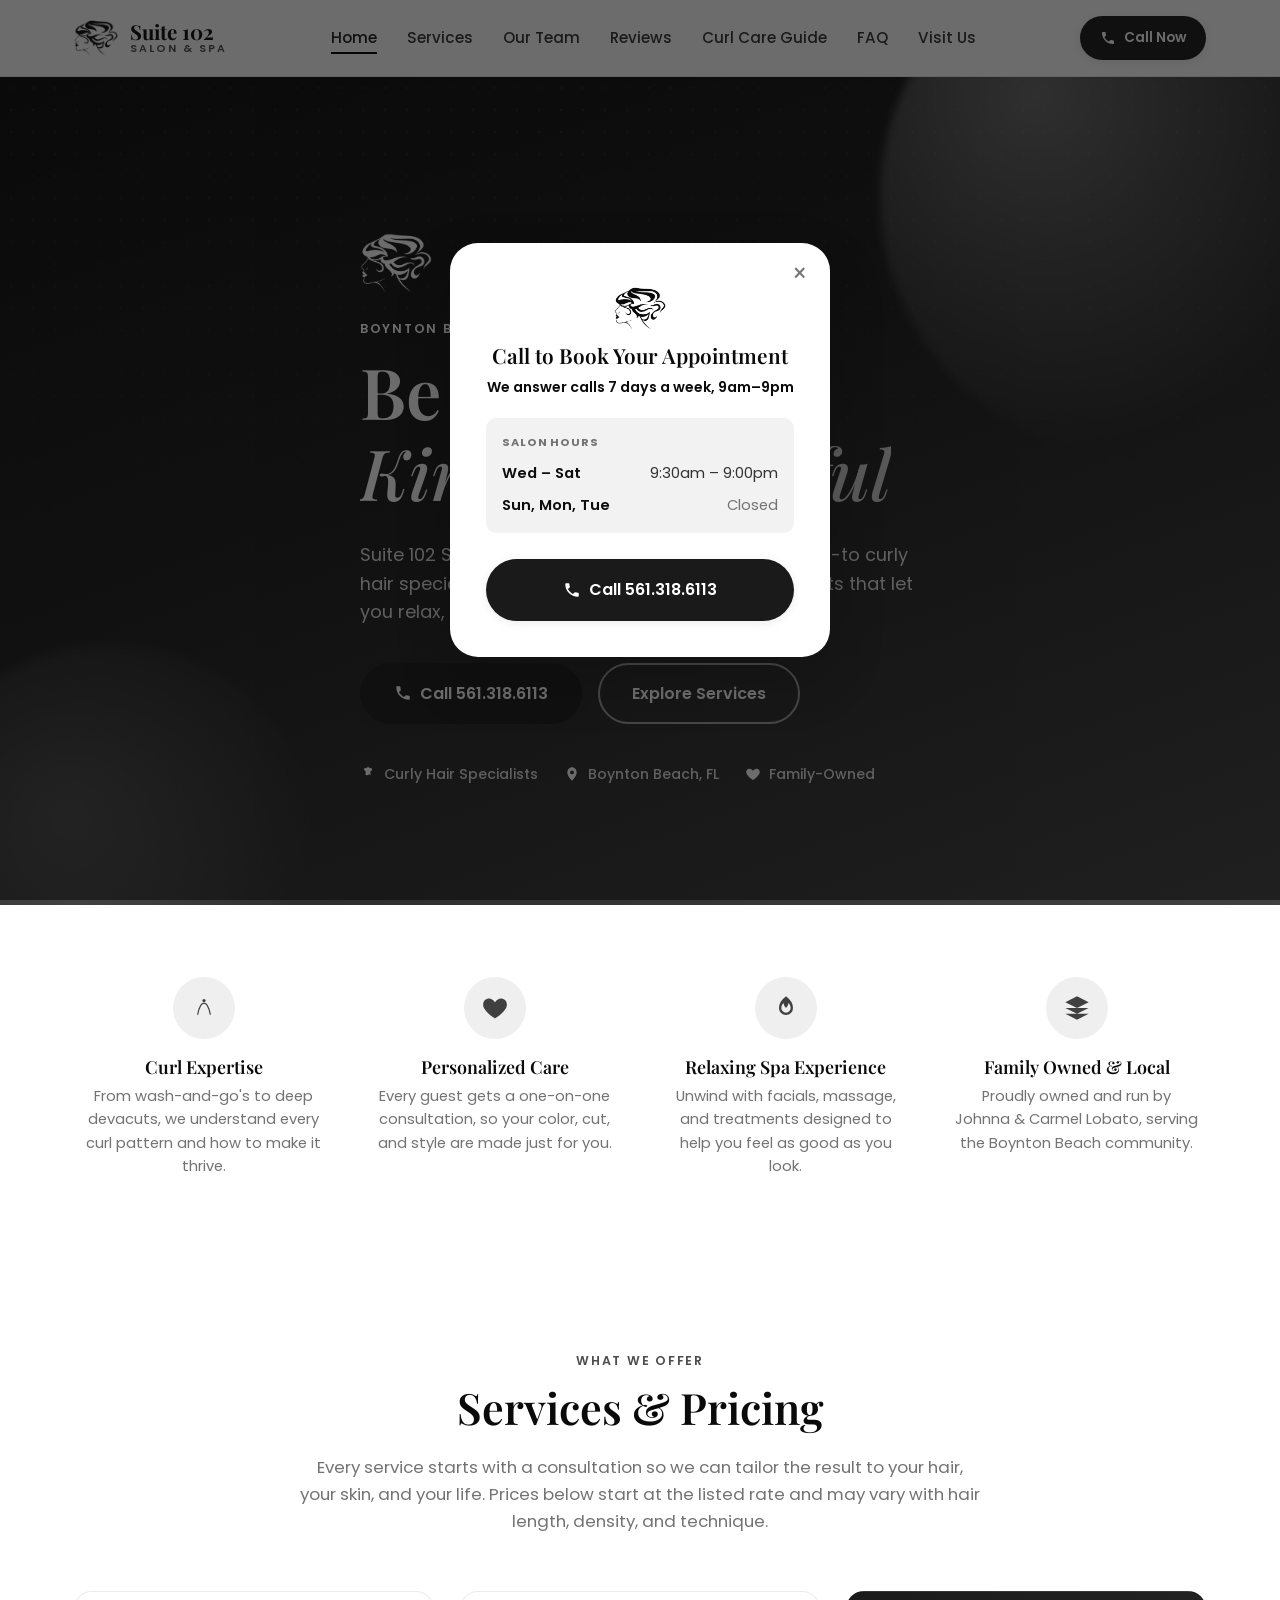
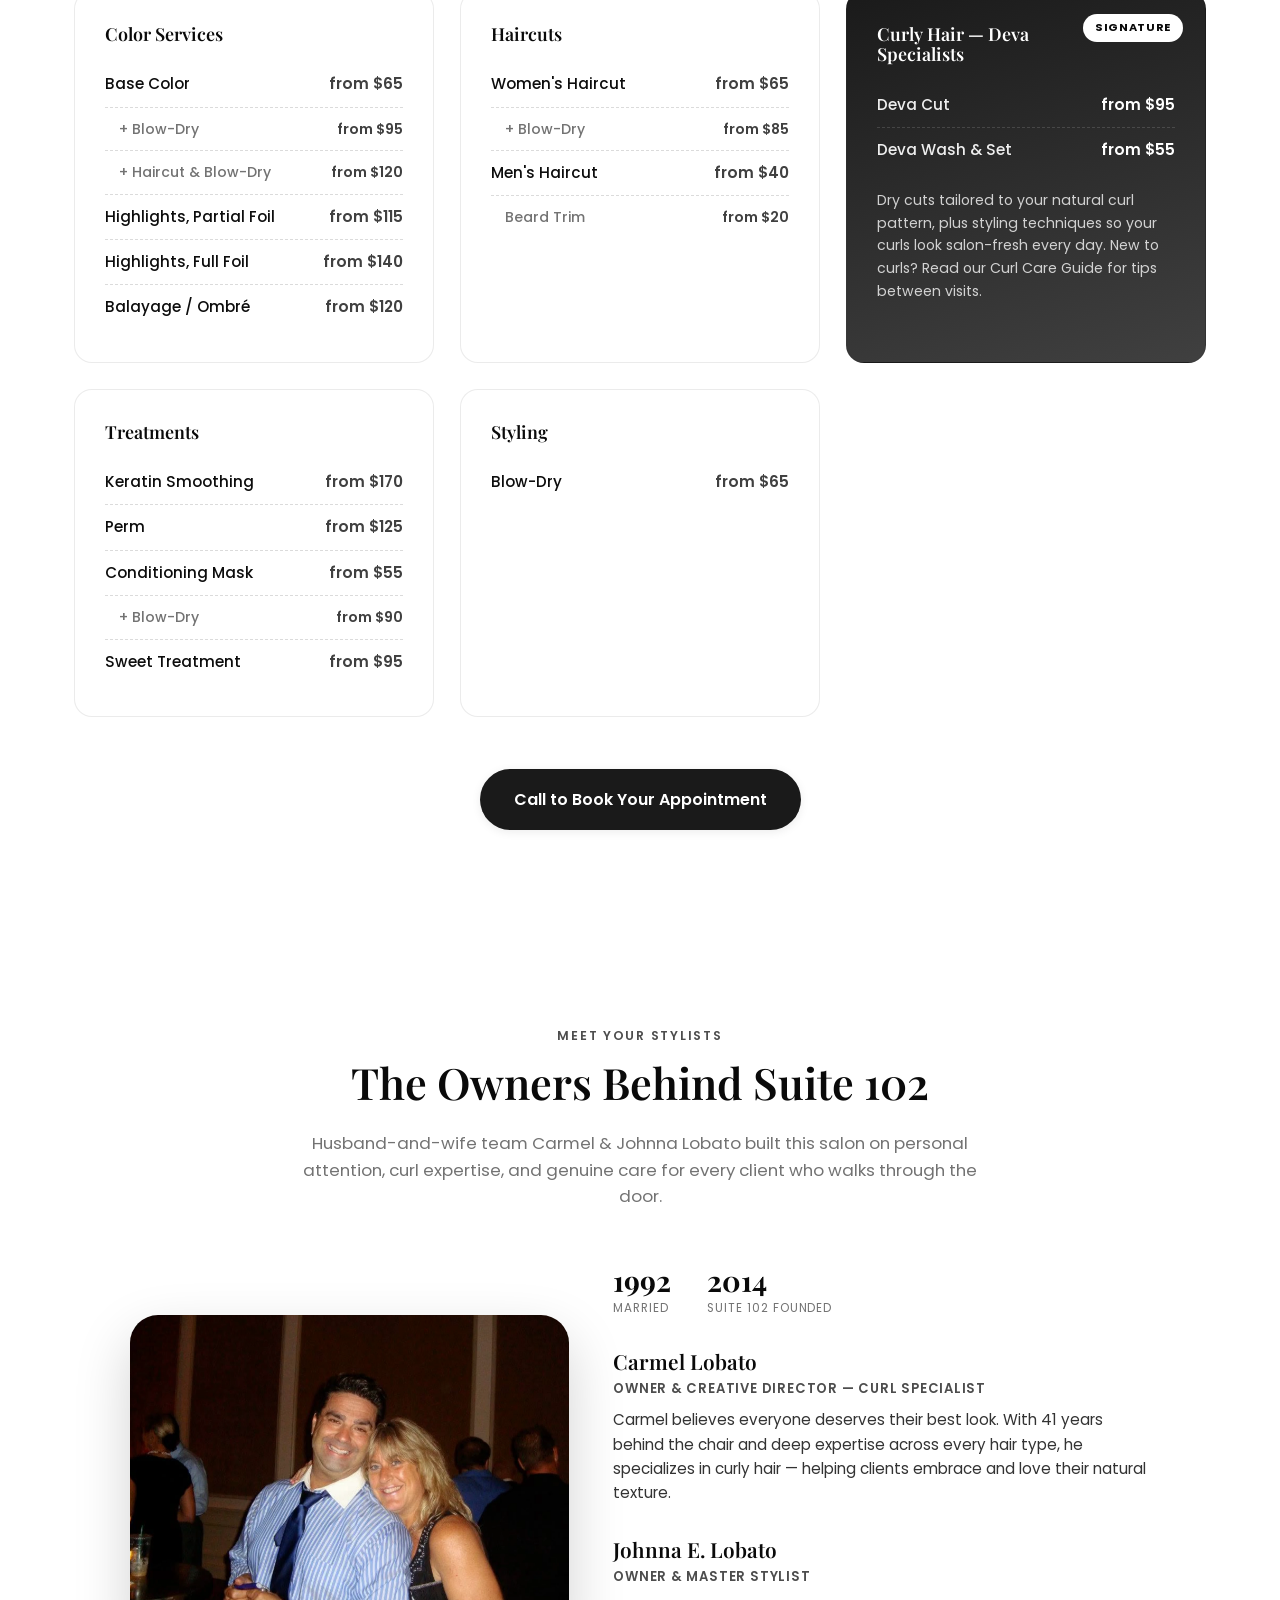
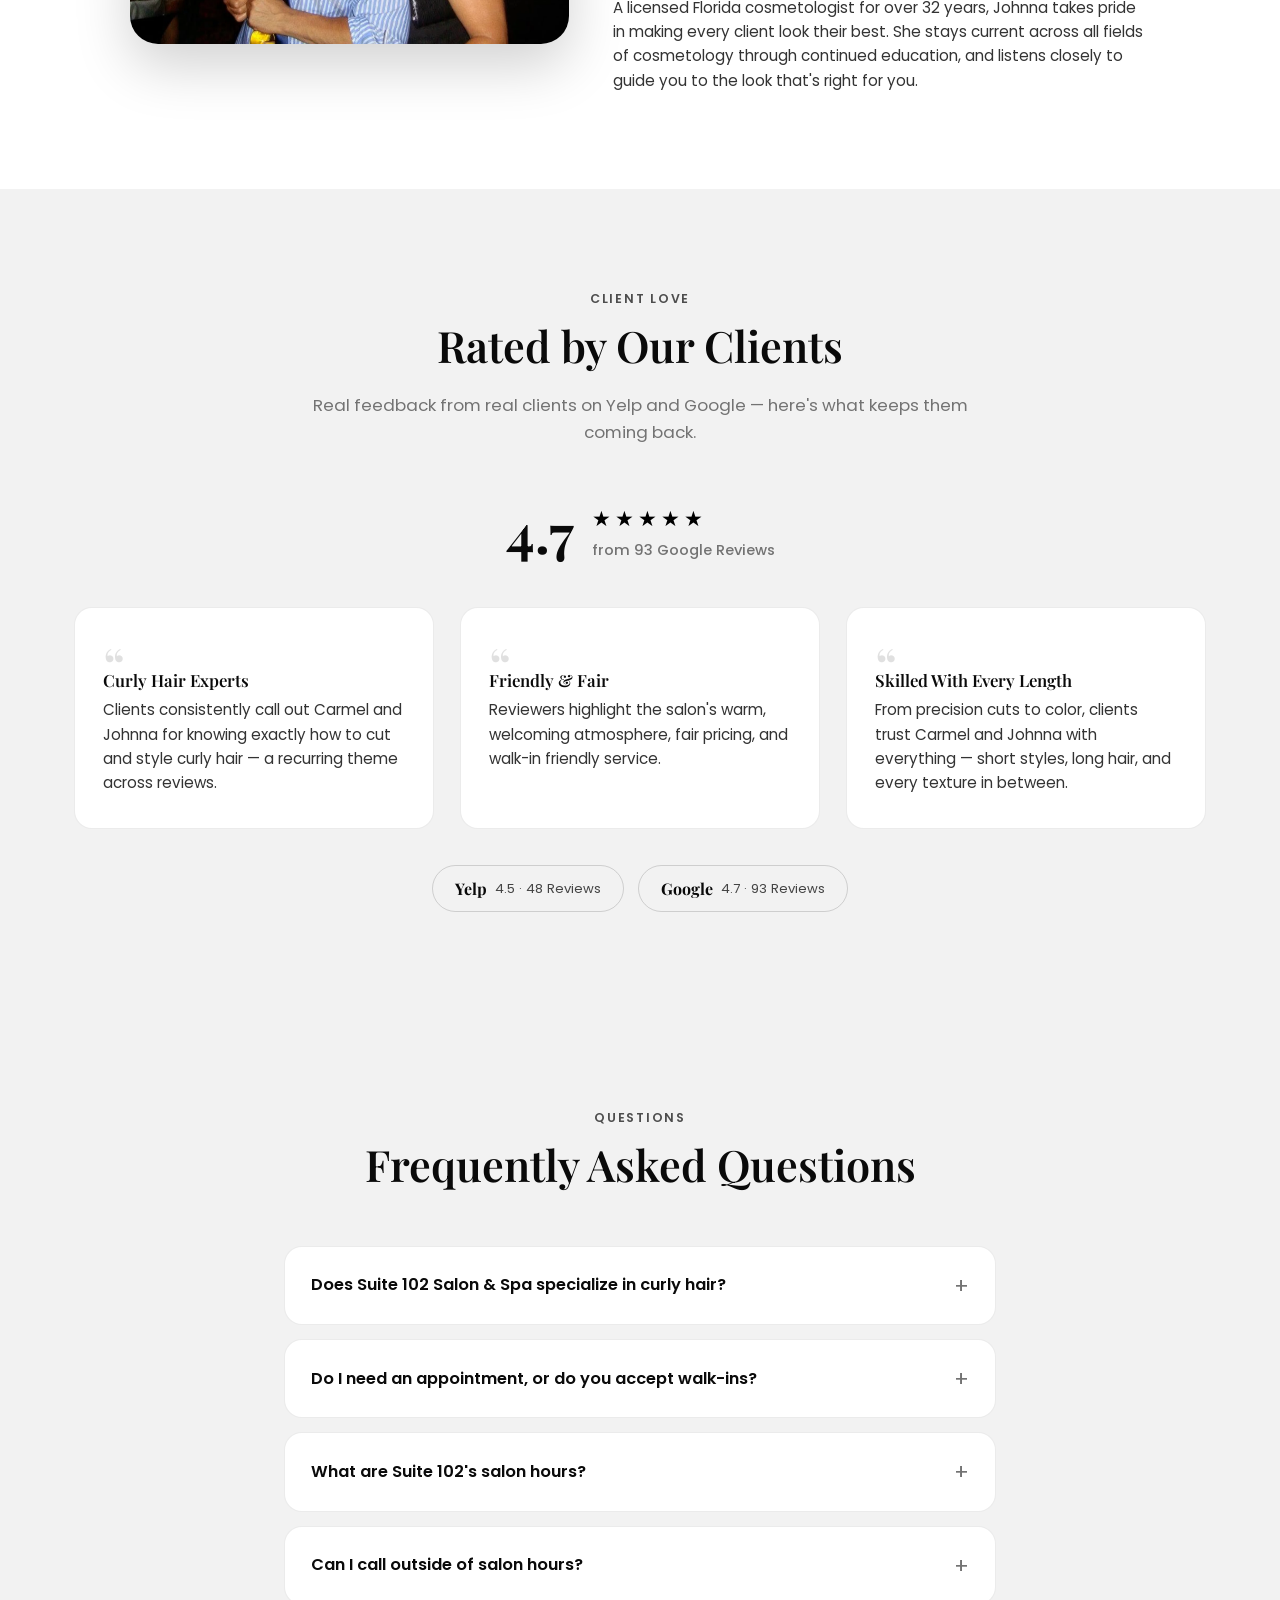
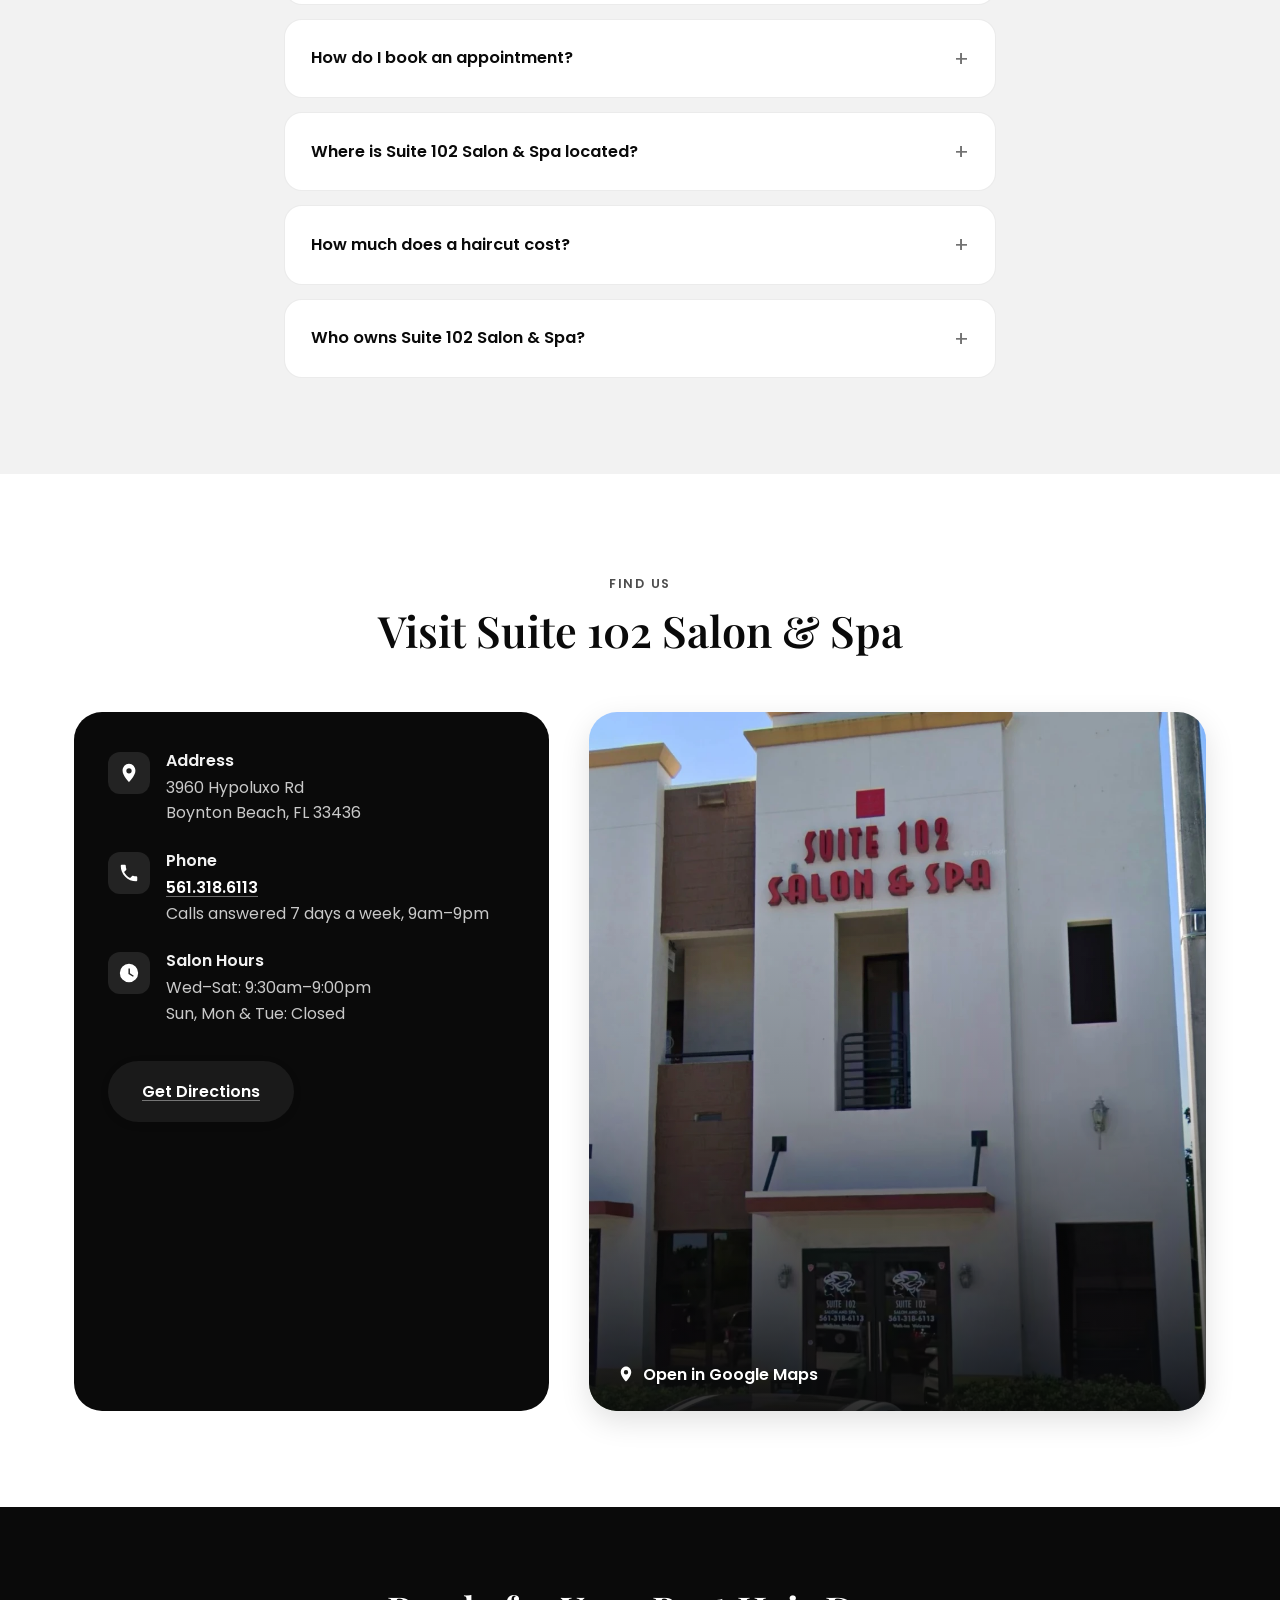
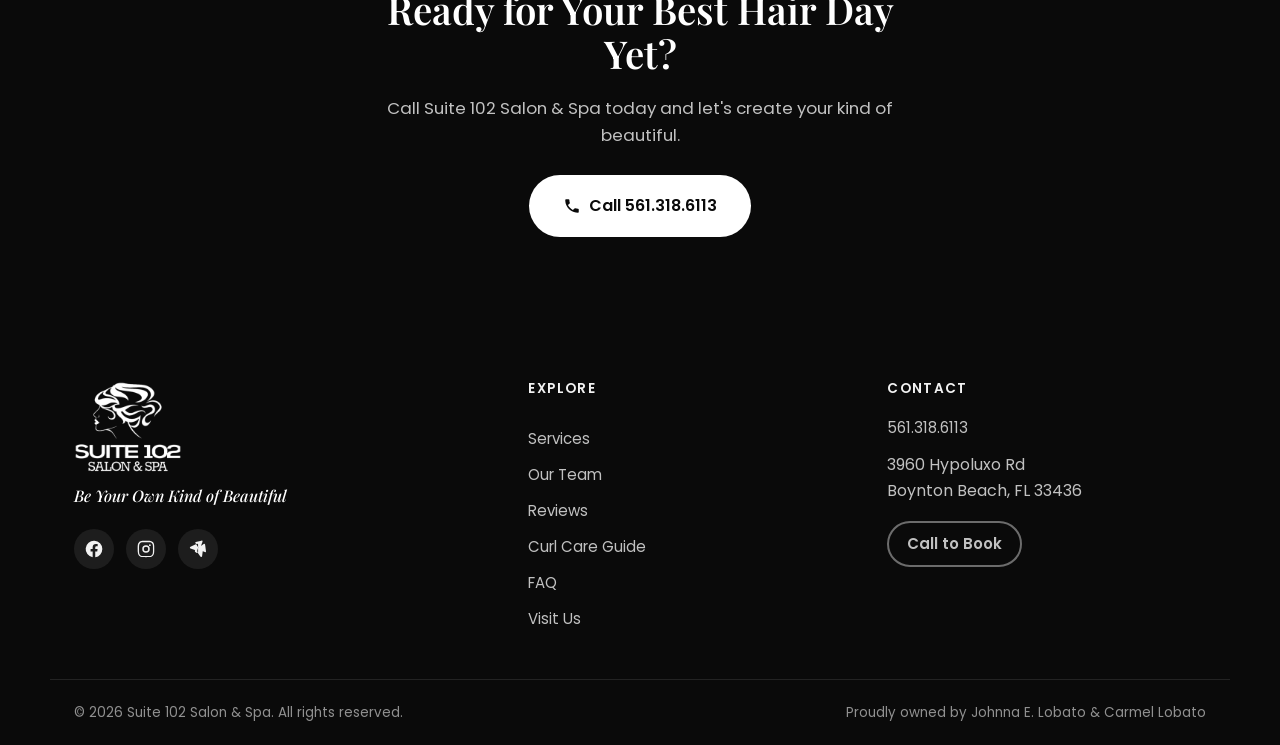
<file: index.html>
<!DOCTYPE html>
<html lang="en">
<head>
<!-- Google tag (gtag.js) -->
<script async src="https://www.googletagmanager.com/gtag/js?id=G-3QZTPSNT6E"></script>
<script>
  window.dataLayer = window.dataLayer || [];
  function gtag(){dataLayer.push(arguments);}
  gtag('js', new Date());
  gtag('config', 'G-3QZTPSNT6E');
</script>
<meta charset="UTF-8">
<meta name="viewport" content="width=device-width, initial-scale=1.0">
<title>Suite 102 Salon &amp; Spa | Curly Hair Specialists in Boynton Beach, FL</title>
<meta name="description" content="Suite 102 Salon &amp; Spa in Boynton Beach, FL — curly hair specialists, precision cuts, color, and relaxing spa services with owners Johnna E. Lobato &amp; Carmel Lobato. Be Your Own Kind of Beautiful.">
<meta name="keywords" content="curly hair salon Boynton Beach, curly cut specialist, salon and spa Boynton Beach FL, hair salon 33436, Suite 102 Salon">
<meta name="author" content="Suite 102 Salon & Spa">
<link rel="canonical" href="https://suite102salonspa.com/">

<!-- Open Graph -->
<meta property="og:type" content="business.business">
<meta property="og:title" content="Suite 102 Salon & Spa | Be Your Own Kind of Beautiful">
<meta property="og:description" content="Curly hair specialists and full-service spa in Boynton Beach, FL. Call 561.318.6113 to book.">
<meta property="og:locale" content="en_US">
<meta property="og:url" content="https://suite102salonspa.com/">
<meta property="og:site_name" content="Suite 102 Salon & Spa">
<meta property="og:image" content="https://suite102salonspa.com/images/og-image.jpg">
<meta property="og:image:width" content="1200">
<meta property="og:image:height" content="630">
<meta property="og:image:alt" content="Suite 102 Salon & Spa — Be Your Own Kind of Beautiful">

<!-- Twitter Card -->
<meta name="twitter:card" content="summary_large_image">
<meta name="twitter:title" content="Suite 102 Salon & Spa | Be Your Own Kind of Beautiful">
<meta name="twitter:description" content="Curly hair specialists and full-service spa in Boynton Beach, FL. Call 561.318.6113 to book.">
<meta name="twitter:image" content="https://suite102salonspa.com/images/og-image.jpg">

<link rel="icon" type="image/png" href="images/favicon.png">

<link rel="stylesheet" href="css/fonts.css">

<link rel="stylesheet" href="css/styles.css">
<script>document.documentElement.classList.add('js');</script>

<!-- Local Business structured data for SEO -->
<script type="application/ld+json">
{
  "@context": "https://schema.org",
  "@type": "HairSalon",
  "name": "Suite 102 Salon & Spa",
  "image": "https://suite102salonspa.com/images/og-image.jpg",
  "telephone": "+1-561-318-6113",
  "priceRange": "$$",
  "address": {
    "@type": "PostalAddress",
    "streetAddress": "3960 Hypoluxo Rd",
    "addressLocality": "Boynton Beach",
    "addressRegion": "FL",
    "postalCode": "33436",
    "addressCountry": "US"
  },
  "geo": {
    "@type": "GeoCoordinates",
    "latitude": 26.5716099,
    "longitude": -80.1041085
  },
  "url": "https://suite102salonspa.com/",
  "sameAs": [
    "https://www.facebook.com/Suite102Boynton",
    "https://www.instagram.com/suite102salon_spa/",
    "https://www.yelp.com/biz/suite-102-salon-and-spa-boynton-beach"
  ],
  "founder": [
    { "@type": "Person", "name": "Johnna E. Lobato" },
    { "@type": "Person", "name": "Carmel Lobato" }
  ],
  "slogan": "Be Your Own Kind of Beautiful",
  "aggregateRating": {
    "@type": "AggregateRating",
    "ratingValue": "4.7",
    "reviewCount": "93"
  },
  "openingHoursSpecification": [
    {
      "@type": "OpeningHoursSpecification",
      "dayOfWeek": ["Wednesday", "Thursday", "Friday", "Saturday"],
      "opens": "09:30",
      "closes": "21:00"
    }
  ],
  "areaServed": [
    { "@type": "City", "name": "Boynton Beach" },
    { "@type": "City", "name": "Lantana" },
    { "@type": "City", "name": "Hypoluxo" },
    { "@type": "City", "name": "Delray Beach" }
  ],
  "hasOfferCatalog": {
    "@type": "OfferCatalog",
    "name": "Services & Pricing",
    "itemListElement": [
      { "@type": "Offer", "priceCurrency": "USD", "price": "65", "itemOffered": { "@type": "Service", "name": "Base Color" } },
      { "@type": "Offer", "priceCurrency": "USD", "price": "95", "itemOffered": { "@type": "Service", "name": "Base Color + Blow-Dry" } },
      { "@type": "Offer", "priceCurrency": "USD", "price": "120", "itemOffered": { "@type": "Service", "name": "Base Color + Haircut & Blow-Dry" } },
      { "@type": "Offer", "priceCurrency": "USD", "price": "115", "itemOffered": { "@type": "Service", "name": "Highlights, Partial Foil" } },
      { "@type": "Offer", "priceCurrency": "USD", "price": "140", "itemOffered": { "@type": "Service", "name": "Highlights, Full Foil" } },
      { "@type": "Offer", "priceCurrency": "USD", "price": "120", "itemOffered": { "@type": "Service", "name": "Balayage / Ombré" } },
      { "@type": "Offer", "priceCurrency": "USD", "price": "65", "itemOffered": { "@type": "Service", "name": "Women's Haircut" } },
      { "@type": "Offer", "priceCurrency": "USD", "price": "85", "itemOffered": { "@type": "Service", "name": "Women's Haircut + Blow-Dry" } },
      { "@type": "Offer", "priceCurrency": "USD", "price": "40", "itemOffered": { "@type": "Service", "name": "Men's Haircut" } },
      { "@type": "Offer", "priceCurrency": "USD", "price": "20", "itemOffered": { "@type": "Service", "name": "Beard Trim" } },
      { "@type": "Offer", "priceCurrency": "USD", "price": "95", "itemOffered": { "@type": "Service", "name": "Deva Cut" } },
      { "@type": "Offer", "priceCurrency": "USD", "price": "55", "itemOffered": { "@type": "Service", "name": "Deva Wash & Set" } },
      { "@type": "Offer", "priceCurrency": "USD", "price": "170", "itemOffered": { "@type": "Service", "name": "Keratin Smoothing" } },
      { "@type": "Offer", "priceCurrency": "USD", "price": "125", "itemOffered": { "@type": "Service", "name": "Perm" } },
      { "@type": "Offer", "priceCurrency": "USD", "price": "55", "itemOffered": { "@type": "Service", "name": "Conditioning Mask" } },
      { "@type": "Offer", "priceCurrency": "USD", "price": "90", "itemOffered": { "@type": "Service", "name": "Conditioning Mask + Blow-Dry" } },
      { "@type": "Offer", "priceCurrency": "USD", "price": "95", "itemOffered": { "@type": "Service", "name": "Sweet Treatment" } },
      { "@type": "Offer", "priceCurrency": "USD", "price": "65", "itemOffered": { "@type": "Service", "name": "Blow-Dry" } }
    ]
  }
}
</script>

<!-- FAQ structured data for AEO / answer engines -->
<script type="application/ld+json">
{
  "@context": "https://schema.org",
  "@type": "FAQPage",
  "mainEntity": [
    {
      "@type": "Question",
      "name": "Does Suite 102 Salon & Spa specialize in curly hair?",
      "acceptedAnswer": { "@type": "Answer", "text": "Yes. Suite 102 is Boynton Beach's go-to salon for curly hair, offering Deva Cuts and curl-specific styling from stylists who specialize in every curl pattern." }
    },
    {
      "@type": "Question",
      "name": "Do I need an appointment, or do you accept walk-ins?",
      "acceptedAnswer": { "@type": "Answer", "text": "Walk-ins are welcome, though calling ahead at 561.318.6113 helps us guarantee you a spot with your preferred stylist." }
    },
    {
      "@type": "Question",
      "name": "What are Suite 102's salon hours?",
      "acceptedAnswer": { "@type": "Answer", "text": "The salon is open Wednesday through Saturday, 9:30am to 9:00pm. We're closed Sunday, Monday, and Tuesday." }
    },
    {
      "@type": "Question",
      "name": "Can I call outside of salon hours?",
      "acceptedAnswer": { "@type": "Answer", "text": "Yes, calls are answered 7 days a week from 9am to 9pm, even on days the salon itself is closed." }
    },
    {
      "@type": "Question",
      "name": "How do I book an appointment at Suite 102?",
      "acceptedAnswer": { "@type": "Answer", "text": "Suite 102 books appointments by phone only. Call 561.318.6113 to schedule." }
    },
    {
      "@type": "Question",
      "name": "Where is Suite 102 Salon & Spa located?",
      "acceptedAnswer": { "@type": "Answer", "text": "Suite 102 Salon & Spa is located at 3960 Hypoluxo Rd, Boynton Beach, FL 33436." }
    },
    {
      "@type": "Question",
      "name": "How much does a haircut cost at Suite 102?",
      "acceptedAnswer": { "@type": "Answer", "text": "Women's haircuts start at $65, men's haircuts start at $40, and Deva curly cuts start at $95. Pricing varies with hair length, density, and technique." }
    },
    {
      "@type": "Question",
      "name": "Who owns Suite 102 Salon & Spa?",
      "acceptedAnswer": { "@type": "Answer", "text": "Suite 102 is a family-owned salon run by husband-and-wife team Carmel and Johnna Lobato, who opened the salon together in 2014." }
    }
  ]
}
</script>
</head>
<body>

<a class="skip-link" href="#main">Skip to content</a>

<!-- ============ HEADER / NAV ============ -->
<header class="site-header" id="site-header">
  <div class="container header-inner">
    <a href="#home" class="brand">
      <img class="brand-mark" src="images/logo-icon-dark.png" alt="Suite 102 Salon & Spa" width="44" height="44">
      <span class="brand-text">
        <span class="brand-name">Suite 102</span>
        <span class="brand-sub">Salon &amp; Spa</span>
      </span>
    </a>

    <nav class="main-nav" id="main-nav" aria-label="Primary">
      <ul>
        <li><a href="#home" class="nav-link">Home</a></li>
        <li><a href="#services" class="nav-link">Services</a></li>
        <li><a href="#team" class="nav-link">Our Team</a></li>
        <li><a href="#testimonials" class="nav-link">Reviews</a></li>
        <li><a href="curly-hair-care-guide/" class="nav-link">Curl Care Guide</a></li>
        <li><a href="#faq" class="nav-link">FAQ</a></li>
        <li><a href="#visit" class="nav-link">Visit Us</a></li>
      </ul>
    </nav>

    <div class="header-actions">
      <a href="tel:+15613186113" class="btn btn-primary btn-sm" aria-label="Call Suite 102 Salon and Spa">
        <svg viewBox="0 0 24 24" width="16" height="16" aria-hidden="true"><path fill="currentColor" d="M6.6 10.8c1.4 2.8 3.8 5.2 6.6 6.6l2.2-2.2c.3-.3.7-.4 1-.2 1.1.4 2.3.6 3.6.6.6 0 1 .4 1 1V20c0 .6-.4 1-1 1C10.5 21 3 13.5 3 4c0-.6.4-1 1-1h3.5c.6 0 1 .4 1 1 0 1.3.2 2.5.6 3.6.1.3 0 .7-.2 1L6.6 10.8z"/></svg>
        Call Now
      </a>
    </div>

    <button class="nav-toggle" id="nav-toggle" aria-label="Toggle menu" aria-expanded="false" aria-controls="main-nav">
      <span></span><span></span><span></span>
    </button>
  </div>
</header>

<main id="main">

  <!-- ============ HERO ============ -->
  <section class="hero" id="home">
    <div class="hero-bg" aria-hidden="true">
      <div class="hero-blob blob-1"></div>
      <div class="hero-blob blob-2"></div>
      <div class="hero-texture"></div>
    </div>
    <div class="container hero-inner">
      <img class="hero-logo reveal" src="images/logo-icon-white.png" alt="Suite 102 Salon & Spa" width="72" height="60">
      <p class="eyebrow reveal">Boynton Beach's Curl &amp; Style Destination</p>
      <h1 class="hero-title reveal">Be Your Own<br><span class="script">Kind of Beautiful</span></h1>
      <p class="hero-sub reveal">Suite 102 Salon &amp; Spa is home to Boynton Beach's go-to curly hair specialists — plus color, cuts, and spa treatments that let you relax, refresh, and walk out glowing.</p>
      <div class="hero-cta reveal">
        <a href="tel:+15613186113" class="btn btn-primary btn-lg">
          <svg viewBox="0 0 24 24" width="18" height="18" aria-hidden="true"><path fill="currentColor" d="M6.6 10.8c1.4 2.8 3.8 5.2 6.6 6.6l2.2-2.2c.3-.3.7-.4 1-.2 1.1.4 2.3.6 3.6.6.6 0 1 .4 1 1V20c0 .6-.4 1-1 1C10.5 21 3 13.5 3 4c0-.6.4-1 1-1h3.5c.6 0 1 .4 1 1 0 1.3.2 2.5.6 3.6.1.3 0 .7-.2 1L6.6 10.8z"/></svg>
          Call 561.318.6113
        </a>
        <a href="#services" class="btn btn-outline btn-lg">Explore Services</a>
      </div>
      <ul class="hero-badges reveal">
        <li><svg viewBox="0 0 24 24" width="16" height="16" aria-hidden="true"><path fill="currentColor" d="M17.6 14c-.4 0-.8-.1-1.1-.3l-2.6-1.5-2.6 1.5c-.7.4-1.6.4-2.3-.1s-1-1.3-.8-2.1l.6-2.9-2.2-2.1c-.6-.6-.8-1.5-.5-2.2.3-.8.9-1.3 1.7-1.4l3-.4L12 0l1.3 2.7 3 .4c.8.1 1.4.6 1.7 1.4.3.8.1 1.6-.5 2.2l-2.2 2.1.6 2.9c.1.5 0 1-.3 1.5-.3.5-.9.8-1.4.8z"/></svg> Curly Hair Specialists</li>
        <li><svg viewBox="0 0 24 24" width="16" height="16" aria-hidden="true"><path fill="currentColor" d="M12 2C8 2 5 5.6 5 9.6 5 15 12 22 12 22s7-7 7-12.4C19 5.6 16 2 12 2zm0 10.5A2.9 2.9 0 1 1 12 6.7a2.9 2.9 0 0 1 0 5.8z"/></svg> Boynton Beach, FL</li>
        <li><svg viewBox="0 0 24 24" width="16" height="16" aria-hidden="true"><path fill="currentColor" d="M12 21s-7-4.6-9.5-9.1C.9 8.4 2.2 5 5.6 4.1 8 3.5 10 4.6 12 7c2-2.4 4-3.5 6.4-2.9 3.4.9 4.7 4.3 3.1 7.8C19 16.4 12 21 12 21z"/></svg> Family-Owned</li>
      </ul>
    </div>
  </section>

  <!-- ============ WHY / INTRO STRIP ============ -->
  <section class="section why-strip">
    <div class="container why-grid">
      <div class="why-item reveal">
        <div class="why-icon"><svg viewBox="0 0 48 48" width="30" height="30" aria-hidden="true"><path d="M14 34c2-11 6-18 10-18s8 7 10 18" fill="none" stroke="currentColor" stroke-width="2" stroke-linecap="round"/><circle cx="24" cy="12" r="2.6" fill="currentColor"/></svg></div>
        <h3>Curl Expertise</h3>
        <p>From wash-and-go's to deep devacuts, we understand every curl pattern and how to make it thrive.</p>
      </div>
      <div class="why-item reveal">
        <div class="why-icon"><svg viewBox="0 0 24 24" width="28" height="28" aria-hidden="true"><path fill="currentColor" d="M12 21s-7-4.6-9.5-9.1C.9 8.4 2.2 5 5.6 4.1 8 3.5 10 4.6 12 7c2-2.4 4-3.5 6.4-2.9 3.4.9 4.7 4.3 3.1 7.8C19 16.4 12 21 12 21z"/></svg></div>
        <h3>Personalized Care</h3>
        <p>Every guest gets a one-on-one consultation, so your color, cut, and style are made just for you.</p>
      </div>
      <div class="why-item reveal">
        <div class="why-icon"><svg viewBox="0 0 24 24" width="28" height="28" aria-hidden="true"><path fill="currentColor" d="M12 2c-4 3-6 6.5-6 10a6 6 0 0 0 12 0c0-3.5-2-7-6-10zm0 14a4 4 0 0 1-4-4c0-1.3.6-2.8 1.7-4.3A9 9 0 0 0 12 12a9 9 0 0 0 2.3-4.3C15.4 9.2 16 10.7 16 12a4 4 0 0 1-4 4z"/></svg></div>
        <h3>Relaxing Spa Experience</h3>
        <p>Unwind with facials, massage, and treatments designed to help you feel as good as you look.</p>
      </div>
      <div class="why-item reveal">
        <div class="why-icon"><svg viewBox="0 0 24 24" width="28" height="28" aria-hidden="true"><path fill="currentColor" d="M12 2 2 7l10 5 10-5-10-5zM2 17l10 5 10-5M2 12l10 5 10-5"/></svg></div>
        <h3>Family Owned &amp; Local</h3>
        <p>Proudly owned and run by Johnna &amp; Carmel Lobato, serving the Boynton Beach community.</p>
      </div>
    </div>
  </section>

  <!-- ============ SERVICES ============ -->
  <section class="section" id="services">
    <div class="container">
      <div class="section-head reveal">
        <p class="eyebrow">What We Offer</p>
        <h2>Services &amp; Pricing</h2>
        <p class="section-lead">Every service starts with a consultation so we can tailor the result to your hair, your skin, and your life. Prices below start at the listed rate and may vary with hair length, density, and technique.</p>
      </div>

      <div class="pricing-grid">
        <article class="pricing-card reveal">
          <h3>Color Services</h3>
          <ul class="price-list">
            <li class="price-row"><span class="price-name">Base Color</span><span class="price-amount">from $65</span></li>
            <li class="price-row sub"><span class="price-name">+ Blow-Dry</span><span class="price-amount">from $95</span></li>
            <li class="price-row sub"><span class="price-name">+ Haircut &amp; Blow-Dry</span><span class="price-amount">from $120</span></li>
            <li class="price-row"><span class="price-name">Highlights, Partial Foil</span><span class="price-amount">from $115</span></li>
            <li class="price-row"><span class="price-name">Highlights, Full Foil</span><span class="price-amount">from $140</span></li>
            <li class="price-row"><span class="price-name">Balayage / Ombr&eacute;</span><span class="price-amount">from $120</span></li>
          </ul>
        </article>

        <article class="pricing-card reveal">
          <h3>Haircuts</h3>
          <ul class="price-list">
            <li class="price-row"><span class="price-name">Women's Haircut</span><span class="price-amount">from $65</span></li>
            <li class="price-row sub"><span class="price-name">+ Blow-Dry</span><span class="price-amount">from $85</span></li>
            <li class="price-row"><span class="price-name">Men's Haircut</span><span class="price-amount">from $40</span></li>
            <li class="price-row sub"><span class="price-name">Beard Trim</span><span class="price-amount">from $20</span></li>
          </ul>
        </article>

        <article class="pricing-card featured reveal">
          <span class="tag">Signature</span>
          <h3>Curly Hair &mdash; Deva Specialists</h3>
          <ul class="price-list">
            <li class="price-row"><span class="price-name">Deva Cut</span><span class="price-amount">from $95</span></li>
            <li class="price-row"><span class="price-name">Deva Wash &amp; Set</span><span class="price-amount">from $55</span></li>
          </ul>
          <p class="pricing-note">Dry cuts tailored to your natural curl pattern, plus styling techniques so your curls look salon-fresh every day. New to curls? Read our <a href="curly-hair-care-guide/">Curl Care Guide</a> for tips between visits.</p>
        </article>

        <article class="pricing-card reveal">
          <h3>Treatments</h3>
          <ul class="price-list">
            <li class="price-row"><span class="price-name">Keratin Smoothing</span><span class="price-amount">from $170</span></li>
            <li class="price-row"><span class="price-name">Perm</span><span class="price-amount">from $125</span></li>
            <li class="price-row"><span class="price-name">Conditioning Mask</span><span class="price-amount">from $55</span></li>
            <li class="price-row sub"><span class="price-name">+ Blow-Dry</span><span class="price-amount">from $90</span></li>
            <li class="price-row"><span class="price-name">Sweet Treatment</span><span class="price-amount">from $95</span></li>
          </ul>
        </article>

        <article class="pricing-card reveal">
          <h3>Styling</h3>
          <ul class="price-list">
            <li class="price-row"><span class="price-name">Blow-Dry</span><span class="price-amount">from $65</span></li>
          </ul>
        </article>
      </div>

      <div class="services-cta reveal">
        <a href="tel:+15613186113" class="btn btn-primary btn-lg">Call to Book Your Appointment</a>
      </div>
    </div>
  </section>

  <!-- ============ TEAM ============ -->
  <section class="section" id="team">
    <div class="container">
      <div class="section-head reveal">
        <p class="eyebrow">Meet Your Stylists</p>
        <h2>The Owners Behind Suite 102</h2>
        <p class="section-lead">Husband-and-wife team Carmel &amp; Johnna Lobato built this salon on personal attention, curl expertise, and genuine care for every client who walks through the door.</p>
      </div>

      <div class="team-feature reveal">
        <div class="team-photo">
          <img src="images/team-carmel-johnna.webp" alt="Carmel and Johnna Lobato, owners of Suite 102 Salon & Spa" width="1662" height="1420" loading="lazy">
        </div>
        <div class="team-bios">
          <div class="team-stats">
            <div class="team-stat"><strong>1992</strong><span>Married</span></div>
            <div class="team-stat"><strong>2014</strong><span>Suite 102 Founded</span></div>
          </div>
          <div class="team-bio-block">
            <h3>Carmel Lobato</h3>
            <p class="team-role">Owner &amp; Creative Director &mdash; Curl Specialist</p>
            <p class="team-bio">Carmel believes everyone deserves their best look. With 41 years behind the chair and deep expertise across every hair type, he specializes in curly hair &mdash; helping clients embrace and love their natural texture.</p>
          </div>
          <div class="team-bio-block">
            <h3>Johnna E. Lobato</h3>
            <p class="team-role">Owner &amp; Master Stylist</p>
            <p class="team-bio">A licensed Florida cosmetologist for over 32 years, Johnna takes pride in making every client look their best. She stays current across all fields of cosmetology through continued education, and listens closely to guide you to the look that's right for you.</p>
          </div>
        </div>
      </div>
    </div>
  </section>

  <!-- ============ TESTIMONIALS ============ -->
  <section class="section section-alt" id="testimonials">
    <div class="container">
      <div class="section-head reveal">
        <p class="eyebrow">Client Love</p>
        <h2>Rated by Our Clients</h2>
        <p class="section-lead">Real feedback from real clients on Yelp and Google &mdash; here's what keeps them coming back.</p>
      </div>

      <div class="rating-hero reveal">
        <span class="rating-score">4.7</span>
        <div class="rating-hero-detail">
          <span class="stars" aria-hidden="true">★★★★★</span>
          <span class="rating-hero-count">from 93 Google Reviews</span>
        </div>
      </div>

      <div class="testimonials-grid">
        <div class="testimonial-card reveal">
          <span class="quote-mark" aria-hidden="true">&ldquo;</span>
          <h3 class="highlight-title">Curly Hair Experts</h3>
          <p>Clients consistently call out Carmel and Johnna for knowing exactly how to cut and style curly hair &mdash; a recurring theme across reviews.</p>
        </div>
        <div class="testimonial-card reveal">
          <span class="quote-mark" aria-hidden="true">&ldquo;</span>
          <h3 class="highlight-title">Friendly &amp; Fair</h3>
          <p>Reviewers highlight the salon's warm, welcoming atmosphere, fair pricing, and walk-in friendly service.</p>
        </div>
        <div class="testimonial-card reveal">
          <span class="quote-mark" aria-hidden="true">&ldquo;</span>
          <h3 class="highlight-title">Skilled With Every Length</h3>
          <p>From precision cuts to color, clients trust Carmel and Johnna with everything &mdash; short styles, long hair, and every texture in between.</p>
        </div>
      </div>

      <div class="review-badges reveal">
        <a href="https://www.yelp.com/biz/suite-102-salon-and-spa-boynton-beach" target="_blank" rel="noopener" class="review-badge">
          <span class="review-badge-platform">Yelp</span>
          <span class="review-badge-count">4.5 &middot; 48 Reviews</span>
        </a>
        <a href="https://www.google.com/search?q=Suite+102+Salon+%26+Spa+3960+Hypoluxo+Rd+Boynton+Beach+FL+reviews" target="_blank" rel="noopener" class="review-badge">
          <span class="review-badge-platform">Google</span>
          <span class="review-badge-count">4.7 &middot; 93 Reviews</span>
        </a>
      </div>
    </div>
  </section>

  <!-- ============ FAQ ============ -->
  <section class="section section-alt" id="faq">
    <div class="container container-narrow">
      <div class="section-head reveal">
        <p class="eyebrow">Questions</p>
        <h2>Frequently Asked Questions</h2>
      </div>

      <div class="faq-list reveal">
        <details class="faq-item">
          <summary>Does Suite 102 Salon &amp; Spa specialize in curly hair?</summary>
          <p>Yes. Suite 102 is Boynton Beach's go-to salon for curly hair, offering Deva Cuts and curl-specific styling from stylists who specialize in every curl pattern.</p>
        </details>
        <details class="faq-item">
          <summary>Do I need an appointment, or do you accept walk-ins?</summary>
          <p>Walk-ins are welcome, though calling ahead at <a href="tel:+15613186113">561.318.6113</a> helps us guarantee you a spot with your preferred stylist.</p>
        </details>
        <details class="faq-item">
          <summary>What are Suite 102's salon hours?</summary>
          <p>The salon is open Wednesday through Saturday, 9:30am to 9:00pm. We're closed Sunday, Monday, and Tuesday.</p>
        </details>
        <details class="faq-item">
          <summary>Can I call outside of salon hours?</summary>
          <p>Yes, calls are answered 7 days a week from 9am to 9pm, even on days the salon itself is closed.</p>
        </details>
        <details class="faq-item">
          <summary>How do I book an appointment?</summary>
          <p>Suite 102 books appointments by phone only. Call <a href="tel:+15613186113">561.318.6113</a> to schedule.</p>
        </details>
        <details class="faq-item">
          <summary>Where is Suite 102 Salon &amp; Spa located?</summary>
          <p>Suite 102 Salon &amp; Spa is located at 3960 Hypoluxo Rd, Boynton Beach, FL 33436.</p>
        </details>
        <details class="faq-item">
          <summary>How much does a haircut cost?</summary>
          <p>Women's haircuts start at $65, men's haircuts start at $40, and Deva curly cuts start at $95. Pricing varies with hair length, density, and technique &mdash; see our full <a href="#services">services &amp; pricing</a> above.</p>
        </details>
        <details class="faq-item">
          <summary>Who owns Suite 102 Salon &amp; Spa?</summary>
          <p>Suite 102 is a family-owned salon run by husband-and-wife team Carmel and Johnna Lobato, who opened the salon together in 2014.</p>
        </details>
      </div>
    </div>
  </section>

  <!-- ============ VISIT / MAP / CONTACT ============ -->
  <section class="section" id="visit">
    <div class="container">
      <div class="section-head reveal">
        <p class="eyebrow">Find Us</p>
        <h2>Visit Suite 102 Salon &amp; Spa</h2>
      </div>

      <div class="visit-grid">
        <div class="visit-info reveal">
          <div class="info-row">
            <span class="info-icon" aria-hidden="true"><svg viewBox="0 0 24 24" width="22" height="22"><path fill="currentColor" d="M12 2C8 2 5 5.6 5 9.6 5 15 12 22 12 22s7-7 7-12.4C19 5.6 16 2 12 2zm0 10.5A2.9 2.9 0 1 1 12 6.7a2.9 2.9 0 0 1 0 5.8z"/></svg></span>
            <div>
              <h3>Address</h3>
              <p>3960 Hypoluxo Rd<br>Boynton Beach, FL 33436</p>
            </div>
          </div>
          <div class="info-row">
            <span class="info-icon" aria-hidden="true"><svg viewBox="0 0 24 24" width="22" height="22"><path fill="currentColor" d="M6.6 10.8c1.4 2.8 3.8 5.2 6.6 6.6l2.2-2.2c.3-.3.7-.4 1-.2 1.1.4 2.3.6 3.6.6.6 0 1 .4 1 1V20c0 .6-.4 1-1 1C10.5 21 3 13.5 3 4c0-.6.4-1 1-1h3.5c.6 0 1 .4 1 1 0 1.3.2 2.5.6 3.6.1.3 0 .7-.2 1L6.6 10.8z"/></svg></span>
            <div>
              <h3>Phone</h3>
              <p><a href="tel:+15613186113">561.318.6113</a><br>Calls answered 7 days a week, 9am&ndash;9pm</p>
            </div>
          </div>
          <div class="info-row">
            <span class="info-icon" aria-hidden="true"><svg viewBox="0 0 24 24" width="22" height="22"><path fill="currentColor" d="M12 2a10 10 0 1 0 0 20 10 10 0 0 0 0-20zm1 5v5.4l4.2 2.5-.8 1.3-5-3V7h1.6z"/></svg></span>
            <div>
              <h3>Salon Hours</h3>
              <p>Wed&ndash;Sat: 9:30am&ndash;9:00pm<br>Sun, Mon &amp; Tue: Closed</p>
            </div>
          </div>
          <a href="https://www.google.com/maps/dir/?api=1&destination=3960+Hypoluxo+Rd,+Boynton+Beach,+FL+33436" target="_blank" rel="noopener" class="btn btn-primary btn-lg visit-btn">Get Directions</a>
        </div>

        <a class="visit-map reveal" href="https://www.google.com/maps/dir/?api=1&destination=3960+Hypoluxo+Rd,+Boynton+Beach,+FL+33436" target="_blank" rel="noopener" aria-label="Open Suite 102 Salon & Spa location in Google Maps">
          <div class="map-card">
            <img src="images/storefront-building.webp" alt="Suite 102 Salon & Spa storefront building with signage" width="1092" height="1238" loading="lazy">
            <div class="map-card-overlay" aria-hidden="true"></div>
            <span class="map-card-cta">
              <svg viewBox="0 0 24 24" width="18" height="18" aria-hidden="true"><path fill="currentColor" d="M12 2C8 2 5 5.6 5 9.6 5 15 12 22 12 22s7-7 7-12.4C19 5.6 16 2 12 2zm0 10.5A2.9 2.9 0 1 1 12 6.7a2.9 2.9 0 0 1 0 5.8z"/></svg>
              Open in Google Maps
            </span>
          </div>
        </a>
      </div>
    </div>
  </section>

  <!-- ============ FINAL CTA ============ -->
  <section class="cta-banner">
    <div class="container cta-inner reveal">
      <h2>Ready for Your Best Hair Day Yet?</h2>
      <p>Call Suite 102 Salon &amp; Spa today and let's create your kind of beautiful.</p>
      <a href="tel:+15613186113" class="btn btn-light btn-lg">
        <svg viewBox="0 0 24 24" width="18" height="18" aria-hidden="true"><path fill="currentColor" d="M6.6 10.8c1.4 2.8 3.8 5.2 6.6 6.6l2.2-2.2c.3-.3.7-.4 1-.2 1.1.4 2.3.6 3.6.6.6 0 1 .4 1 1V20c0 .6-.4 1-1 1C10.5 21 3 13.5 3 4c0-.6.4-1 1-1h3.5c.6 0 1 .4 1 1 0 1.3.2 2.5.6 3.6.1.3 0 .7-.2 1L6.6 10.8z"/></svg>
        Call 561.318.6113
      </a>
    </div>
  </section>

</main>

<!-- ============ FOOTER ============ -->
<footer class="site-footer">
  <div class="container footer-grid">
    <div class="footer-brand">
      <img class="footer-logo" src="images/logo-white.png" alt="Suite 102 Salon & Spa" width="180" height="154">
      <p class="footer-tagline">Be Your Own Kind of Beautiful</p>
      <div class="footer-social">
        <a href="https://www.facebook.com/Suite102Boynton" target="_blank" rel="noopener" aria-label="Suite 102 Salon & Spa on Facebook">
          <svg viewBox="0 0 24 24" width="20" height="20"><path fill="currentColor" d="M22 12a10 10 0 1 0-11.6 9.9v-7H7.9V12h2.5V9.8c0-2.5 1.5-3.9 3.8-3.9 1.1 0 2.2.2 2.2.2v2.5h-1.3c-1.2 0-1.6.8-1.6 1.6V12h2.8l-.4 2.9h-2.4v7A10 10 0 0 0 22 12z"/></svg>
        </a>
        <a href="https://www.instagram.com/suite102salon_spa/?hl=en" target="_blank" rel="noopener" aria-label="Suite 102 Salon & Spa on Instagram">
          <svg viewBox="0 0 24 24" width="20" height="20"><path fill="currentColor" d="M12 2c2.7 0 3 0 4.1.1 1.1.05 1.8.2 2.4.5.7.3 1.2.6 1.7 1.1.5.5.9 1 1.1 1.7.2.6.4 1.3.5 2.4.1 1.1.1 1.4.1 4.1s0 3-.1 4.1c-.1 1.1-.3 1.8-.5 2.4-.3.7-.6 1.2-1.1 1.7-.5.5-1 .9-1.7 1.1-.6.2-1.3.4-2.4.5-1.1.1-1.4.1-4.1.1s-3 0-4.1-.1c-1.1-.1-1.8-.3-2.4-.5-.7-.3-1.2-.6-1.7-1.1-.5-.5-.9-1-1.1-1.7-.2-.6-.4-1.3-.5-2.4C2 15 2 14.7 2 12s0-3 .1-4.1c.1-1.1.3-1.8.5-2.4.3-.7.6-1.2 1.1-1.7.5-.5 1-.9 1.7-1.1.6-.2 1.3-.4 2.4-.5C9 2 9.3 2 12 2zm0 1.8c-2.6 0-2.9 0-4 .1-1 .05-1.5.2-1.9.35-.5.2-.8.4-1.2.8-.4.4-.6.7-.8 1.2-.15.4-.3.9-.35 1.9-.1 1.1-.1 1.4-.1 4s0 2.9.1 4c.05 1 .2 1.5.35 1.9.2.5.4.8.8 1.2.4.4.7.6 1.2.8.4.15.9.3 1.9.35 1.1.1 1.4.1 4 .1s2.9 0 4-.1c1-.05 1.5-.2 1.9-.35.5-.2.8-.4 1.2-.8.4-.4.6-.7.8-1.2.15-.4.3-.9.35-1.9.1-1.1.1-1.4.1-4s0-2.9-.1-4c-.05-1-.2-1.5-.35-1.9-.2-.5-.4-.8-.8-1.2-.4-.4-.7-.6-1.2-.8-.4-.15-.9-.3-1.9-.35-1.1-.1-1.4-.1-4-.1zm0 3.7a4.5 4.5 0 1 1 0 9 4.5 4.5 0 0 1 0-9zm0 1.8a2.7 2.7 0 1 0 0 5.4 2.7 2.7 0 0 0 0-5.4zm5.7-1.9a1.05 1.05 0 1 1-2.1 0 1.05 1.05 0 0 1 2.1 0z"/></svg>
        </a>
        <a href="https://www.yelp.com/biz/suite-102-salon-and-spa-boynton-beach" target="_blank" rel="noopener" aria-label="Suite 102 Salon & Spa on Yelp">
          <svg viewBox="0 0 24 24" width="20" height="20"><path fill="currentColor" d="M8.3 13.2 3 11.4c-.6-.2-.9-.9-.6-1.5.1-.3.4-.5.6-.6l7.6-3.6c.7-.3 1.5.2 1.5 1v9.1c0 .8-.9 1.3-1.6.9l-2.2-1.5zm2.9 2.6 3.6 5.3c.4.6 1.2.7 1.7.2.2-.2.3-.4.4-.7l1.1-8.3c.1-.8-.6-1.4-1.3-1.2l-4.9 1.3c-.8.2-1 1.2-.5 1.8zm7.2-9.4-6.3 4.5c-.6.5-.5 1.5.2 1.8l7.9 3c.7.3 1.5-.3 1.4-1.1l-1.1-8c-.1-.8-1.1-1.2-1.7-.7zM9 4.8l3.9 6.2c.5.7 1.5.5 1.8-.3l2.7-7.5c.3-.8-.5-1.5-1.3-1.2L9.4 3.6c-.7.3-.9 1.2-.4 1.8v-.1z"/></svg>
        </a>
      </div>
    </div>

    <nav class="footer-links" aria-label="Footer">
      <h4>Explore</h4>
      <a href="#services">Services</a>
      <a href="#team">Our Team</a>
      <a href="#testimonials">Reviews</a>
      <a href="curly-hair-care-guide/">Curl Care Guide</a>
      <a href="#faq">FAQ</a>
      <a href="#visit">Visit Us</a>
    </nav>

    <div class="footer-contact">
      <h4>Contact</h4>
      <p><a href="tel:+15613186113">561.318.6113</a></p>
      <p>3960 Hypoluxo Rd<br>Boynton Beach, FL 33436</p>
      <a href="tel:+15613186113" class="btn btn-outline-light btn-sm">Call to Book</a>
    </div>
  </div>

  <div class="footer-bottom">
    <div class="container footer-bottom-inner">
      <p>&copy; <span id="year"></span> Suite 102 Salon &amp; Spa. All rights reserved.</p>
      <p class="footer-owners">Proudly owned by Johnna E. Lobato &amp; Carmel Lobato</p>
    </div>
  </div>
</footer>

<a href="tel:+15613186113" class="mobile-call-fab" aria-label="Call Suite 102 Salon and Spa">
  <svg viewBox="0 0 24 24" width="22" height="22" aria-hidden="true"><path fill="currentColor" d="M6.6 10.8c1.4 2.8 3.8 5.2 6.6 6.6l2.2-2.2c.3-.3.7-.4 1-.2 1.1.4 2.3.6 3.6.6.6 0 1 .4 1 1V20c0 .6-.4 1-1 1C10.5 21 3 13.5 3 4c0-.6.4-1 1-1h3.5c.6 0 1 .4 1 1 0 1.3.2 2.5.6 3.6.1.3 0 .7-.2 1L6.6 10.8z"/></svg>
</a>

<div class="call-modal-overlay" id="call-modal" role="dialog" aria-modal="true" aria-label="Call to book an appointment">
  <div class="call-modal">
    <button class="call-modal-close" id="call-modal-close" aria-label="Close">&times;</button>
    <img class="call-modal-logo" src="images/logo-icon-dark.png" alt="" width="52" height="43" aria-hidden="true">
    <h3>Call to Book Your Appointment</h3>
    <p class="call-modal-note">We answer calls 7 days a week, 9am&ndash;9pm</p>
    <ul class="call-modal-hours">
      <li class="section-label">Salon Hours</li>
      <li><span>Wed &ndash; Sat</span><span>9:30am &ndash; 9:00pm</span></li>
      <li class="closed"><span>Sun, Mon, Tue</span><span>Closed</span></li>
    </ul>
    <a href="tel:+15613186113" class="btn btn-primary btn-lg call-modal-btn">
      <svg viewBox="0 0 24 24" width="18" height="18" aria-hidden="true"><path fill="currentColor" d="M6.6 10.8c1.4 2.8 3.8 5.2 6.6 6.6l2.2-2.2c.3-.3.7-.4 1-.2 1.1.4 2.3.6 3.6.6.6 0 1 .4 1 1V20c0 .6-.4 1-1 1C10.5 21 3 13.5 3 4c0-.6.4-1 1-1h3.5c.6 0 1 .4 1 1 0 1.3.2 2.5.6 3.6.1.3 0 .7-.2 1L6.6 10.8z"/></svg>
      Call 561.318.6113
    </a>
  </div>
</div>

<script src="js/main.js"></script>
</body>
</html>
</file>
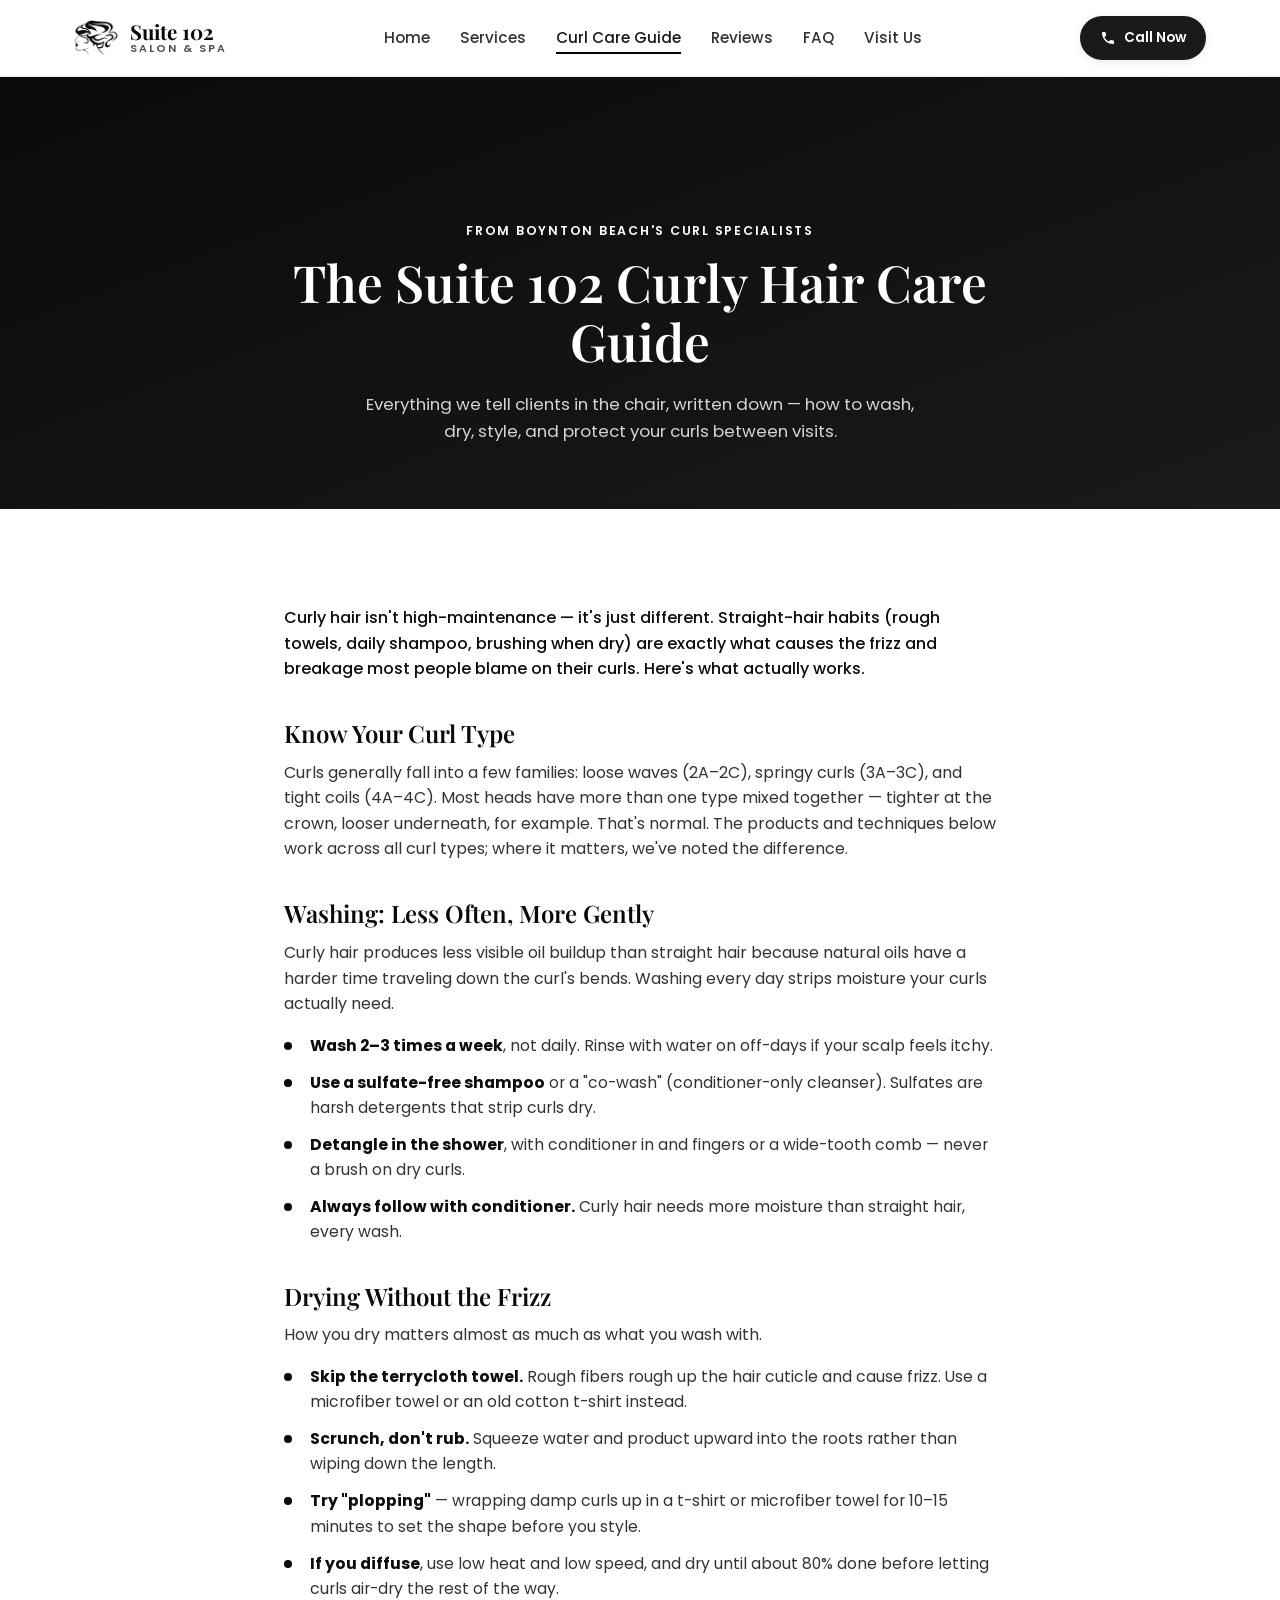
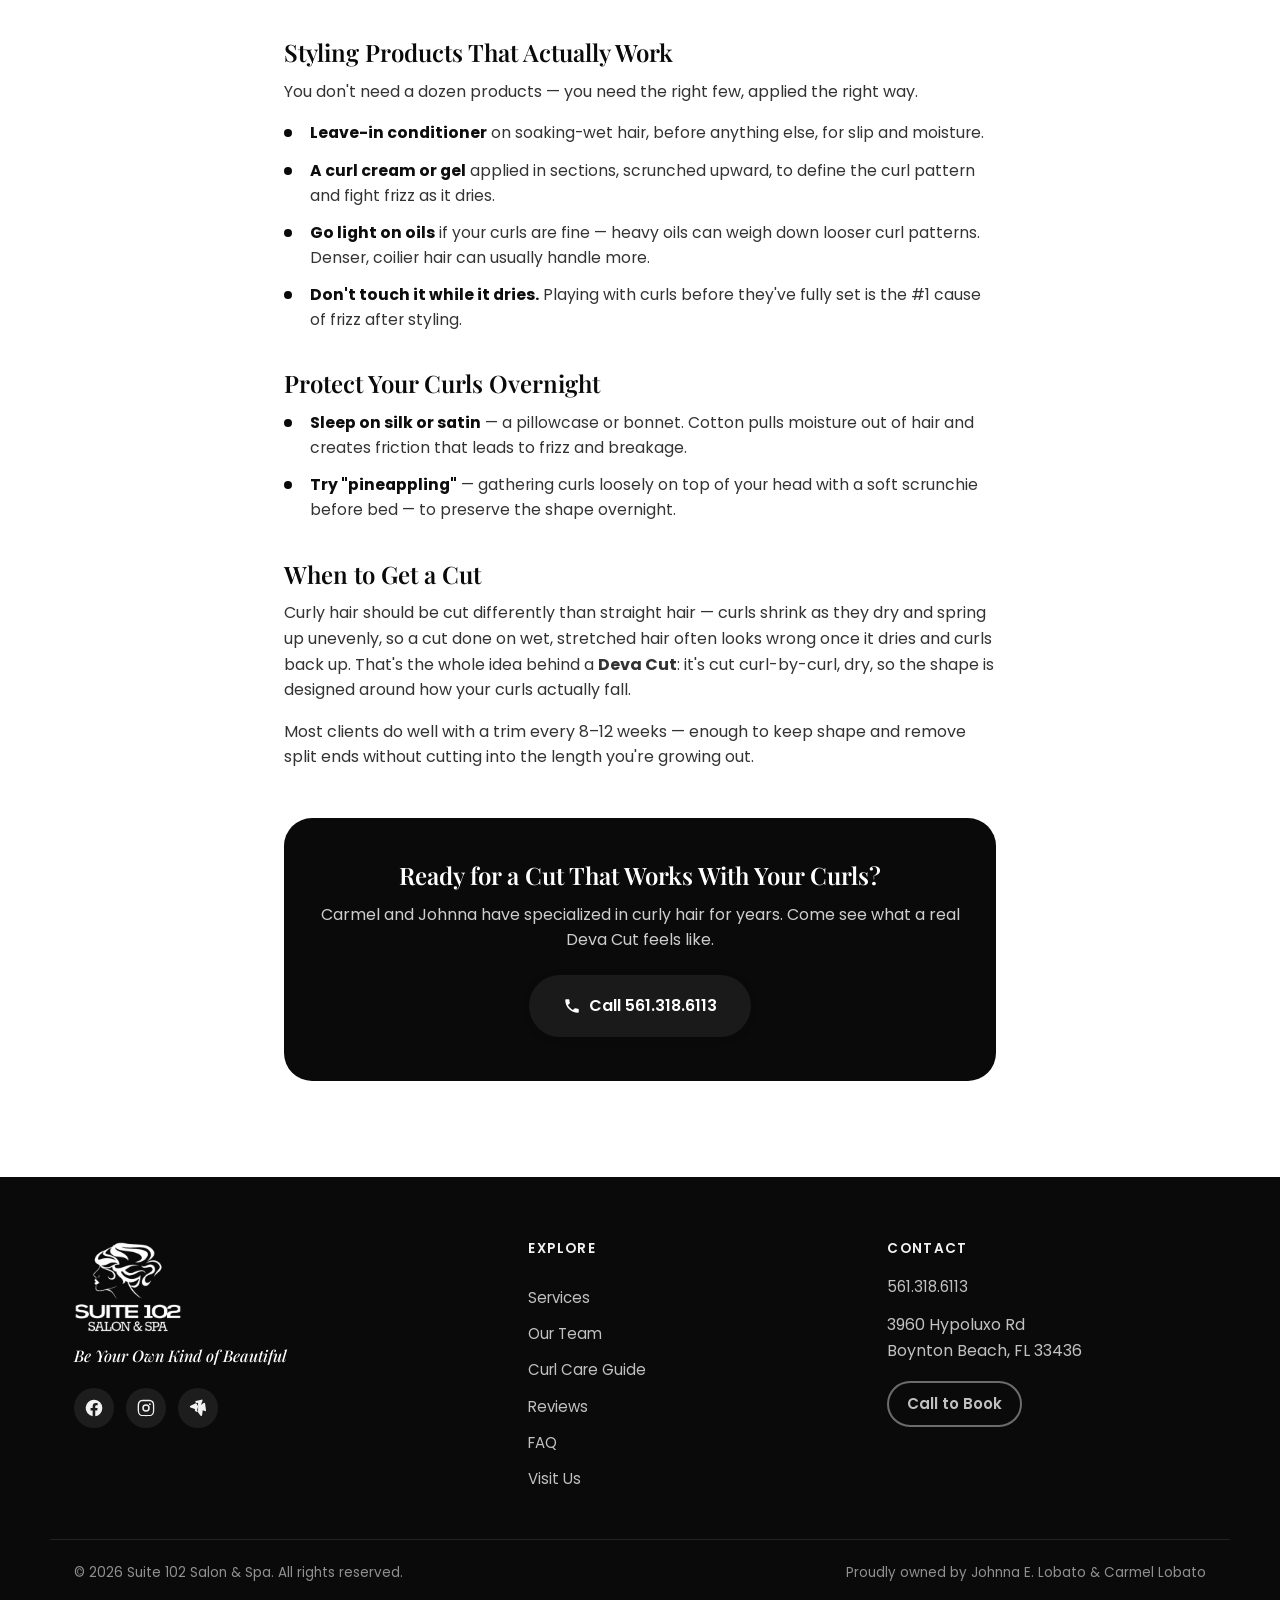
<file: curly-hair-care-guide/index.html>
<!DOCTYPE html>
<html lang="en">
<head>
<!-- Google tag (gtag.js) -->
<script async src="https://www.googletagmanager.com/gtag/js?id=G-3QZTPSNT6E"></script>
<script>
  window.dataLayer = window.dataLayer || [];
  function gtag(){dataLayer.push(arguments);}
  gtag('js', new Date());
  gtag('config', 'G-3QZTPSNT6E');
</script>
<meta charset="UTF-8">
<meta name="viewport" content="width=device-width, initial-scale=1.0">
<title>Curly Hair Care Guide | Suite 102 Salon &amp; Spa, Boynton Beach FL</title>
<meta name="description" content="A curly hair care guide from Boynton Beach's curl specialists at Suite 102 Salon &amp; Spa — how to wash, dry, style, and protect your curls between visits.">
<meta name="keywords" content="how to take care of curly hair, curly hair care tips, curly hair routine, Deva Curl Boynton Beach, curl care guide">
<meta name="author" content="Suite 102 Salon & Spa">
<link rel="canonical" href="https://suite102salonspa.com/curly-hair-care-guide/">

<!-- Open Graph -->
<meta property="og:type" content="article">
<meta property="og:title" content="Curly Hair Care Guide | Suite 102 Salon & Spa">
<meta property="og:description" content="How to wash, dry, style, and protect your curls between visits — from Boynton Beach's curl specialists.">
<meta property="og:locale" content="en_US">
<meta property="og:url" content="https://suite102salonspa.com/curly-hair-care-guide/">
<meta property="og:site_name" content="Suite 102 Salon & Spa">
<meta property="og:image" content="https://suite102salonspa.com/images/og-image.jpg">
<meta property="og:image:width" content="1200">
<meta property="og:image:height" content="630">

<!-- Twitter Card -->
<meta name="twitter:card" content="summary_large_image">
<meta name="twitter:title" content="Curly Hair Care Guide | Suite 102 Salon & Spa">
<meta name="twitter:description" content="How to wash, dry, style, and protect your curls between visits — from Boynton Beach's curl specialists.">
<meta name="twitter:image" content="https://suite102salonspa.com/images/og-image.jpg">

<link rel="icon" type="image/png" href="../images/favicon.png">
<link rel="stylesheet" href="../css/fonts.css">
<link rel="stylesheet" href="../css/styles.css">
<script>document.documentElement.classList.add('js');</script>

<script type="application/ld+json">
{
  "@context": "https://schema.org",
  "@type": "Article",
  "headline": "Curly Hair Care Guide",
  "description": "How to wash, dry, style, and protect your curls between salon visits.",
  "image": "https://suite102salonspa.com/images/og-image.jpg",
  "author": { "@type": "Organization", "name": "Suite 102 Salon & Spa" },
  "publisher": {
    "@type": "Organization",
    "name": "Suite 102 Salon & Spa",
    "logo": { "@type": "ImageObject", "url": "https://suite102salonspa.com/images/favicon.png" }
  },
  "mainEntityOfPage": "https://suite102salonspa.com/curly-hair-care-guide/"
}
</script>

<script type="application/ld+json">
{
  "@context": "https://schema.org",
  "@type": "BreadcrumbList",
  "itemListElement": [
    {
      "@type": "ListItem",
      "position": 1,
      "name": "Home",
      "item": "https://suite102salonspa.com/"
    },
    {
      "@type": "ListItem",
      "position": 2,
      "name": "Curly Hair Care Guide",
      "item": "https://suite102salonspa.com/curly-hair-care-guide/"
    }
  ]
}
</script>
</head>
<body>

<a class="skip-link" href="#main">Skip to content</a>

<!-- ============ HEADER / NAV ============ -->
<header class="site-header" id="site-header">
  <div class="container header-inner">
    <a href="../index.html" class="brand">
      <img class="brand-mark" src="../images/logo-icon-dark.png" alt="Suite 102 Salon & Spa" width="44" height="44">
      <span class="brand-text">
        <span class="brand-name">Suite 102</span>
        <span class="brand-sub">Salon &amp; Spa</span>
      </span>
    </a>

    <nav class="main-nav" id="main-nav" aria-label="Primary">
      <ul>
        <li><a href="../index.html" class="nav-link">Home</a></li>
        <li><a href="../index.html#services" class="nav-link">Services</a></li>
        <li><a href="./" class="nav-link active">Curl Care Guide</a></li>
        <li><a href="../index.html#testimonials" class="nav-link">Reviews</a></li>
        <li><a href="../index.html#faq" class="nav-link">FAQ</a></li>
        <li><a href="../index.html#visit" class="nav-link">Visit Us</a></li>
      </ul>
    </nav>

    <div class="header-actions">
      <a href="tel:+15613186113" class="btn btn-primary btn-sm" aria-label="Call Suite 102 Salon and Spa">
        <svg viewBox="0 0 24 24" width="16" height="16" aria-hidden="true"><path fill="currentColor" d="M6.6 10.8c1.4 2.8 3.8 5.2 6.6 6.6l2.2-2.2c.3-.3.7-.4 1-.2 1.1.4 2.3.6 3.6.6.6 0 1 .4 1 1V20c0 .6-.4 1-1 1C10.5 21 3 13.5 3 4c0-.6.4-1 1-1h3.5c.6 0 1 .4 1 1 0 1.3.2 2.5.6 3.6.1.3 0 .7-.2 1L6.6 10.8z"/></svg>
        Call Now
      </a>
    </div>

    <button class="nav-toggle" id="nav-toggle" aria-label="Toggle menu" aria-expanded="false" aria-controls="main-nav">
      <span></span><span></span><span></span>
    </button>
  </div>
</header>

<main id="main">

  <!-- ============ ARTICLE HERO ============ -->
  <section class="article-hero">
    <div class="container">
      <p class="eyebrow article-hero-eyebrow">From Boynton Beach's Curl Specialists</p>
      <h1 class="article-hero-title">The Suite 102 Curly Hair Care Guide</h1>
      <p class="article-hero-sub">Everything we tell clients in the chair, written down &mdash; how to wash, dry, style, and protect your curls between visits.</p>
    </div>
  </section>

  <!-- ============ ARTICLE BODY ============ -->
  <section class="section">
    <div class="container container-narrow article-body">

      <p class="article-lead">Curly hair isn't high-maintenance &mdash; it's just different. Straight-hair habits (rough towels, daily shampoo, brushing when dry) are exactly what causes the frizz and breakage most people blame on their curls. Here's what actually works.</p>

      <h2>Know Your Curl Type</h2>
      <p>Curls generally fall into a few families: loose waves (2A&ndash;2C), springy curls (3A&ndash;3C), and tight coils (4A&ndash;4C). Most heads have more than one type mixed together &mdash; tighter at the crown, looser underneath, for example. That's normal. The products and techniques below work across all curl types; where it matters, we've noted the difference.</p>

      <h2>Washing: Less Often, More Gently</h2>
      <p>Curly hair produces less visible oil buildup than straight hair because natural oils have a harder time traveling down the curl's bends. Washing every day strips moisture your curls actually need.</p>
      <ul class="article-list">
        <li><strong>Wash 2&ndash;3 times a week</strong>, not daily. Rinse with water on off-days if your scalp feels itchy.</li>
        <li><strong>Use a sulfate-free shampoo</strong> or a "co-wash" (conditioner-only cleanser). Sulfates are harsh detergents that strip curls dry.</li>
        <li><strong>Detangle in the shower</strong>, with conditioner in and fingers or a wide-tooth comb &mdash; never a brush on dry curls.</li>
        <li><strong>Always follow with conditioner.</strong> Curly hair needs more moisture than straight hair, every wash.</li>
      </ul>

      <h2>Drying Without the Frizz</h2>
      <p>How you dry matters almost as much as what you wash with.</p>
      <ul class="article-list">
        <li><strong>Skip the terrycloth towel.</strong> Rough fibers rough up the hair cuticle and cause frizz. Use a microfiber towel or an old cotton t-shirt instead.</li>
        <li><strong>Scrunch, don't rub.</strong> Squeeze water and product upward into the roots rather than wiping down the length.</li>
        <li><strong>Try "plopping"</strong> &mdash; wrapping damp curls up in a t-shirt or microfiber towel for 10&ndash;15 minutes to set the shape before you style.</li>
        <li><strong>If you diffuse</strong>, use low heat and low speed, and dry until about 80% done before letting curls air-dry the rest of the way.</li>
      </ul>

      <h2>Styling Products That Actually Work</h2>
      <p>You don't need a dozen products &mdash; you need the right few, applied the right way.</p>
      <ul class="article-list">
        <li><strong>Leave-in conditioner</strong> on soaking-wet hair, before anything else, for slip and moisture.</li>
        <li><strong>A curl cream or gel</strong> applied in sections, scrunched upward, to define the curl pattern and fight frizz as it dries.</li>
        <li><strong>Go light on oils</strong> if your curls are fine &mdash; heavy oils can weigh down looser curl patterns. Denser, coilier hair can usually handle more.</li>
        <li><strong>Don't touch it while it dries.</strong> Playing with curls before they've fully set is the #1 cause of frizz after styling.</li>
      </ul>

      <h2>Protect Your Curls Overnight</h2>
      <ul class="article-list">
        <li><strong>Sleep on silk or satin</strong> &mdash; a pillowcase or bonnet. Cotton pulls moisture out of hair and creates friction that leads to frizz and breakage.</li>
        <li><strong>Try "pineappling"</strong> &mdash; gathering curls loosely on top of your head with a soft scrunchie before bed &mdash; to preserve the shape overnight.</li>
      </ul>

      <h2>When to Get a Cut</h2>
      <p>Curly hair should be cut differently than straight hair &mdash; curls shrink as they dry and spring up unevenly, so a cut done on wet, stretched hair often looks wrong once it dries and curls back up. That's the whole idea behind a <strong>Deva Cut</strong>: it's cut curl-by-curl, dry, so the shape is designed around how your curls actually fall.</p>
      <p>Most clients do well with a trim every 8&ndash;12 weeks &mdash; enough to keep shape and remove split ends without cutting into the length you're growing out.</p>

      <div class="article-cta">
        <h2>Ready for a Cut That Works With Your Curls?</h2>
        <p>Carmel and Johnna have specialized in curly hair for years. Come see what a real Deva Cut feels like.</p>
        <a href="tel:+15613186113" class="btn btn-primary btn-lg">
          <svg viewBox="0 0 24 24" width="18" height="18" aria-hidden="true"><path fill="currentColor" d="M6.6 10.8c1.4 2.8 3.8 5.2 6.6 6.6l2.2-2.2c.3-.3.7-.4 1-.2 1.1.4 2.3.6 3.6.6.6 0 1 .4 1 1V20c0 .6-.4 1-1 1C10.5 21 3 13.5 3 4c0-.6.4-1 1-1h3.5c.6 0 1 .4 1 1 0 1.3.2 2.5.6 3.6.1.3 0 .7-.2 1L6.6 10.8z"/></svg>
          Call 561.318.6113
        </a>
      </div>

    </div>
  </section>

</main>

<!-- ============ FOOTER ============ -->
<footer class="site-footer">
  <div class="container footer-grid">
    <div class="footer-brand">
      <img class="footer-logo" src="../images/logo-white.png" alt="Suite 102 Salon & Spa" width="180" height="154">
      <p class="footer-tagline">Be Your Own Kind of Beautiful</p>
      <div class="footer-social">
        <a href="https://www.facebook.com/Suite102Boynton" target="_blank" rel="noopener" aria-label="Suite 102 Salon & Spa on Facebook">
          <svg viewBox="0 0 24 24" width="20" height="20"><path fill="currentColor" d="M22 12a10 10 0 1 0-11.6 9.9v-7H7.9V12h2.5V9.8c0-2.5 1.5-3.9 3.8-3.9 1.1 0 2.2.2 2.2.2v2.5h-1.3c-1.2 0-1.6.8-1.6 1.6V12h2.8l-.4 2.9h-2.4v7A10 10 0 0 0 22 12z"/></svg>
        </a>
        <a href="https://www.instagram.com/suite102salon_spa/?hl=en" target="_blank" rel="noopener" aria-label="Suite 102 Salon & Spa on Instagram">
          <svg viewBox="0 0 24 24" width="20" height="20"><path fill="currentColor" d="M12 2c2.7 0 3 0 4.1.1 1.1.05 1.8.2 2.4.5.7.3 1.2.6 1.7 1.1.5.5.9 1 1.1 1.7.2.6.4 1.3.5 2.4.1 1.1.1 1.4.1 4.1s0 3-.1 4.1c-.1 1.1-.3 1.8-.5 2.4-.3.7-.6 1.2-1.1 1.7-.5.5-1 .9-1.7 1.1-.6.2-1.3.4-2.4.5-1.1.1-1.4.1-4.1.1s-3 0-4.1-.1c-1.1-.1-1.8-.3-2.4-.5-.7-.3-1.2-.6-1.7-1.1-.5-.5-.9-1-1.1-1.7-.2-.6-.4-1.3-.5-2.4C2 15 2 14.7 2 12s0-3 .1-4.1c.1-1.1.3-1.8.5-2.4.3-.7.6-1.2 1.1-1.7.5-.5 1-.9 1.7-1.1.6-.2 1.3-.4 2.4-.5C9 2 9.3 2 12 2zm0 1.8c-2.6 0-2.9 0-4 .1-1 .05-1.5.2-1.9.35-.5.2-.8.4-1.2.8-.4.4-.6.7-.8 1.2-.15.4-.3.9-.35 1.9-.1 1.1-.1 1.4-.1 4s0 2.9.1 4c.05 1 .2 1.5.35 1.9.2.5.4.8.8 1.2.4.4.7.6 1.2.8.4.15.9.3 1.9.35 1.1.1 1.4.1 4 .1s2.9 0 4-.1c1-.05 1.5-.2 1.9-.35.5-.2.8-.4 1.2-.8.4-.4.6-.7.8-1.2.15-.4.3-.9.35-1.9.1-1.1.1-1.4.1-4s0-2.9-.1-4c-.05-1-.2-1.5-.35-1.9-.2-.5-.4-.8-.8-1.2-.4-.4-.7-.6-1.2-.8-.4-.15-.9-.3-1.9-.35-1.1-.1-1.4-.1-4-.1zm0 3.7a4.5 4.5 0 1 1 0 9 4.5 4.5 0 0 1 0-9zm0 1.8a2.7 2.7 0 1 0 0 5.4 2.7 2.7 0 0 0 0-5.4zm5.7-1.9a1.05 1.05 0 1 1-2.1 0 1.05 1.05 0 0 1 2.1 0z"/></svg>
        </a>
        <a href="https://www.yelp.com/biz/suite-102-salon-and-spa-boynton-beach" target="_blank" rel="noopener" aria-label="Suite 102 Salon & Spa on Yelp">
          <svg viewBox="0 0 24 24" width="20" height="20"><path fill="currentColor" d="M8.3 13.2 3 11.4c-.6-.2-.9-.9-.6-1.5.1-.3.4-.5.6-.6l7.6-3.6c.7-.3 1.5.2 1.5 1v9.1c0 .8-.9 1.3-1.6.9l-2.2-1.5zm2.9 2.6 3.6 5.3c.4.6 1.2.7 1.7.2.2-.2.3-.4.4-.7l1.1-8.3c.1-.8-.6-1.4-1.3-1.2l-4.9 1.3c-.8.2-1 1.2-.5 1.8zm7.2-9.4-6.3 4.5c-.6.5-.5 1.5.2 1.8l7.9 3c.7.3 1.5-.3 1.4-1.1l-1.1-8c-.1-.8-1.1-1.2-1.7-.7zM9 4.8l3.9 6.2c.5.7 1.5.5 1.8-.3l2.7-7.5c.3-.8-.5-1.5-1.3-1.2L9.4 3.6c-.7.3-.9 1.2-.4 1.8v-.1z"/></svg>
        </a>
      </div>
    </div>

    <nav class="footer-links" aria-label="Footer">
      <h4>Explore</h4>
      <a href="../index.html#services">Services</a>
      <a href="../index.html#team">Our Team</a>
      <a href="./">Curl Care Guide</a>
      <a href="../index.html#testimonials">Reviews</a>
      <a href="../index.html#faq">FAQ</a>
      <a href="../index.html#visit">Visit Us</a>
    </nav>

    <div class="footer-contact">
      <h4>Contact</h4>
      <p><a href="tel:+15613186113">561.318.6113</a></p>
      <p>3960 Hypoluxo Rd<br>Boynton Beach, FL 33436</p>
      <a href="tel:+15613186113" class="btn btn-outline-light btn-sm">Call to Book</a>
    </div>
  </div>

  <div class="footer-bottom">
    <div class="container footer-bottom-inner">
      <p>&copy; <span id="year"></span> Suite 102 Salon &amp; Spa. All rights reserved.</p>
      <p class="footer-owners">Proudly owned by Johnna E. Lobato &amp; Carmel Lobato</p>
    </div>
  </div>
</footer>

<a href="tel:+15613186113" class="mobile-call-fab" aria-label="Call Suite 102 Salon and Spa">
  <svg viewBox="0 0 24 24" width="22" height="22" aria-hidden="true"><path fill="currentColor" d="M6.6 10.8c1.4 2.8 3.8 5.2 6.6 6.6l2.2-2.2c.3-.3.7-.4 1-.2 1.1.4 2.3.6 3.6.6.6 0 1 .4 1 1V20c0 .6-.4 1-1 1C10.5 21 3 13.5 3 4c0-.6.4-1 1-1h3.5c.6 0 1 .4 1 1 0 1.3.2 2.5.6 3.6.1.3 0 .7-.2 1L6.6 10.8z"/></svg>
</a>

<script src="../js/main.js"></script>
</body>
</html>
</file>
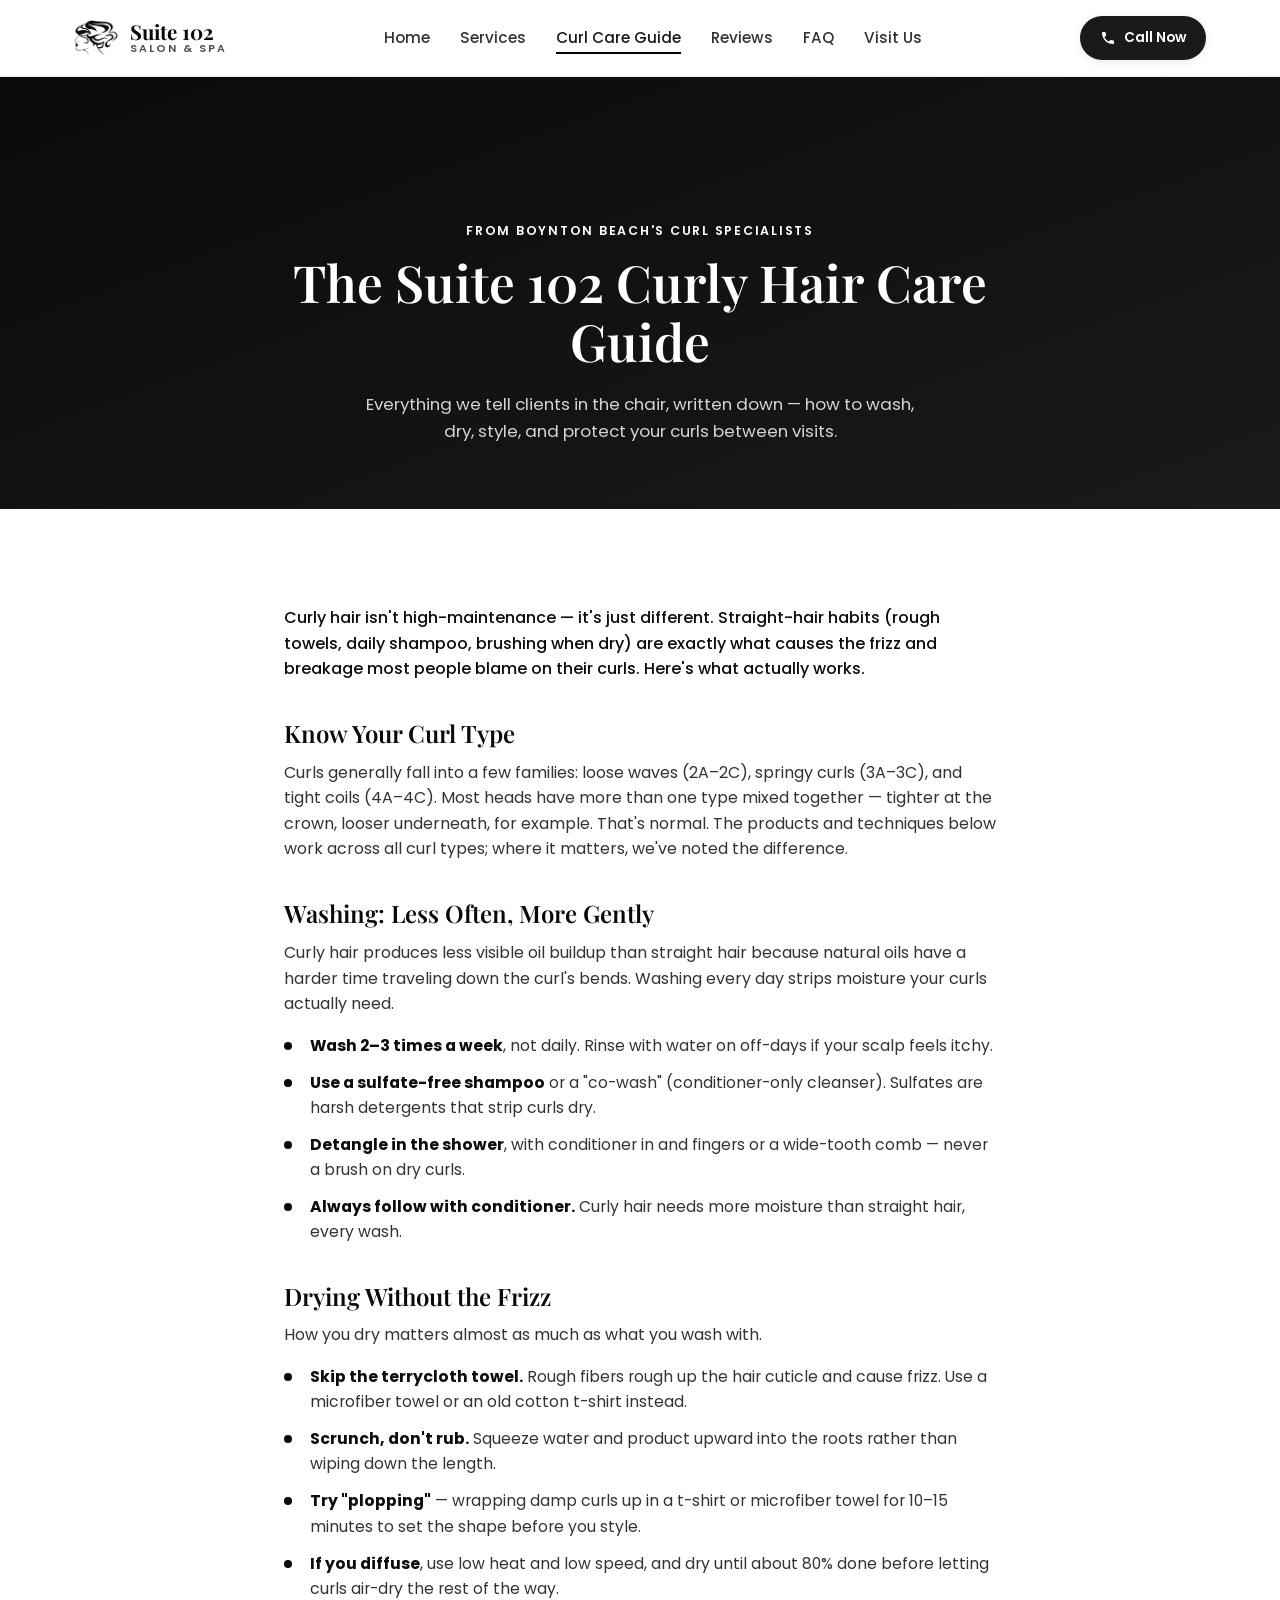
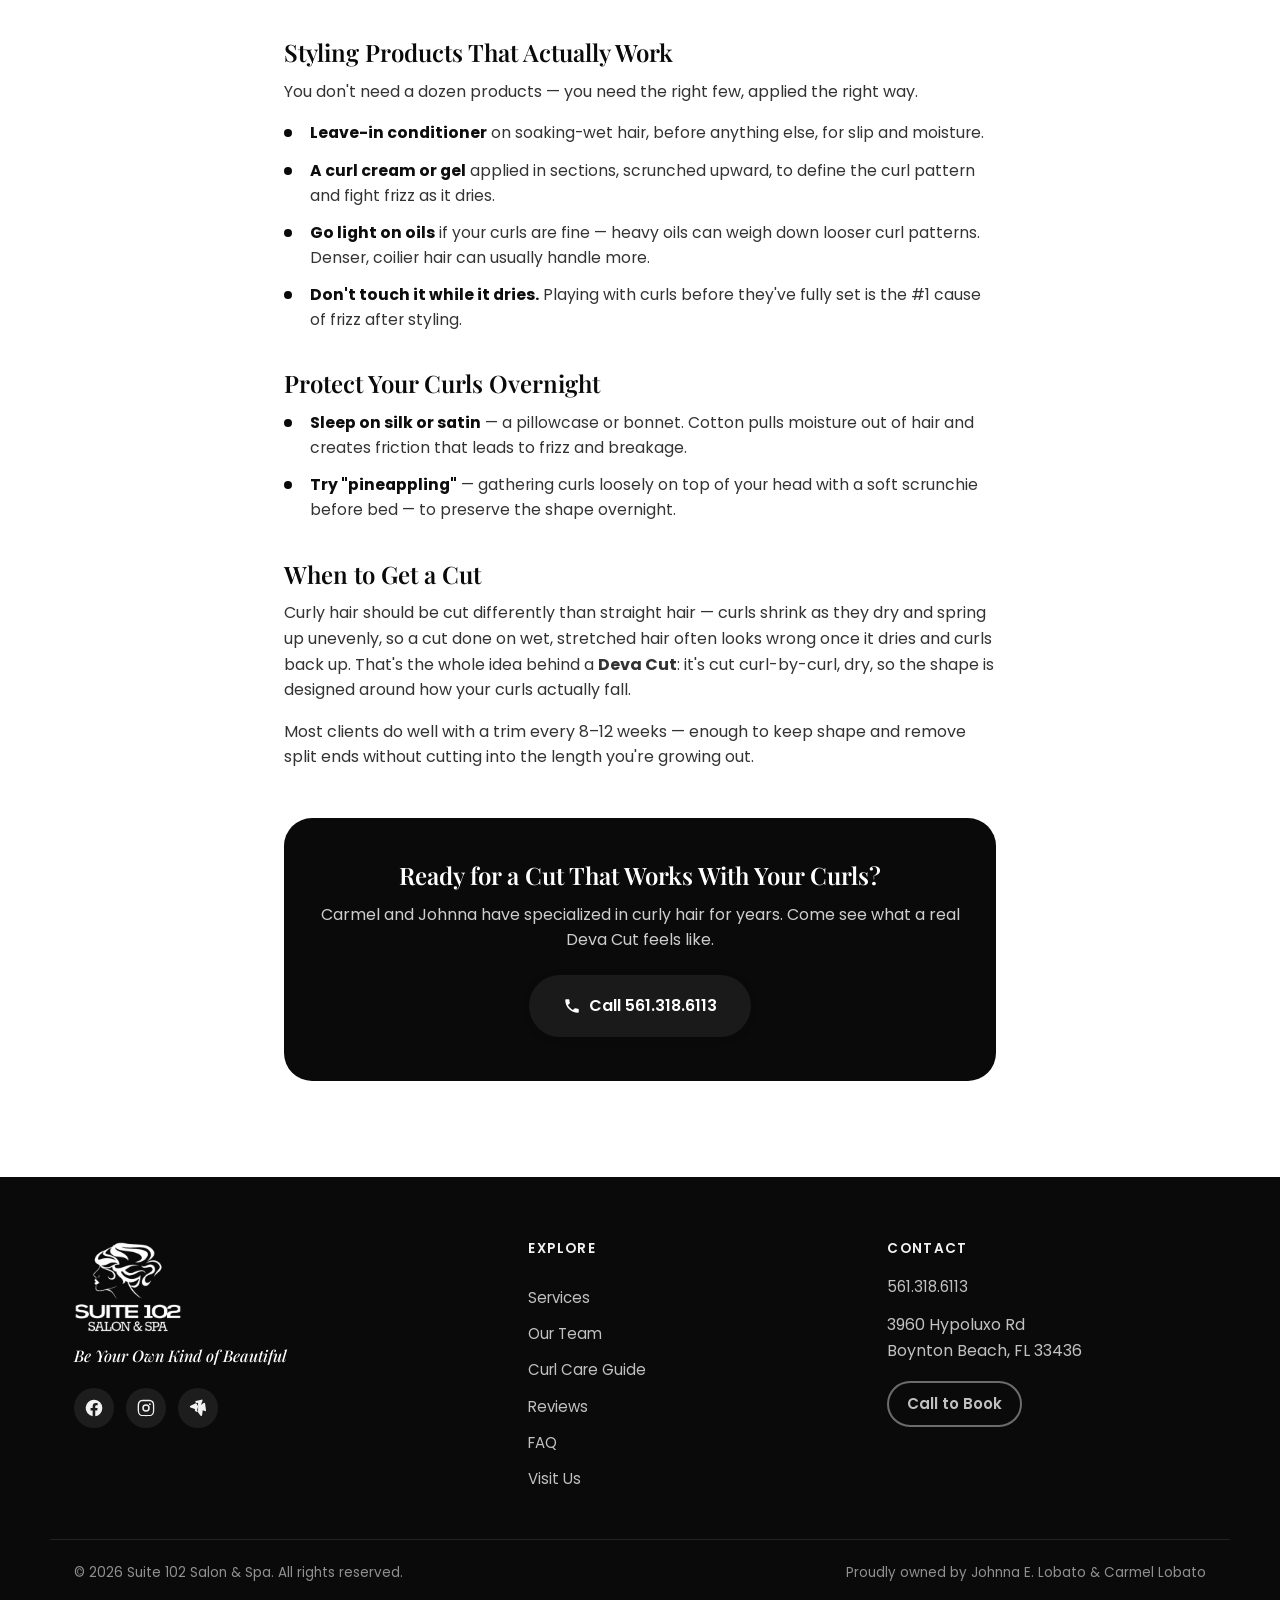
<file: curly-hair-care-guide.html>
<!DOCTYPE html>
<html lang="en">
<head>
<!-- Google tag (gtag.js) -->
<script async src="https://www.googletagmanager.com/gtag/js?id=G-3QZTPSNT6E"></script>
<script>
  window.dataLayer = window.dataLayer || [];
  function gtag(){dataLayer.push(arguments);}
  gtag('js', new Date());
  gtag('config', 'G-3QZTPSNT6E');
</script>
<meta charset="UTF-8">
<meta name="viewport" content="width=device-width, initial-scale=1.0">
<title>Curly Hair Care Guide | Suite 102 Salon &amp; Spa, Boynton Beach FL</title>
<meta name="description" content="A curly hair care guide from Boynton Beach's curl specialists at Suite 102 Salon &amp; Spa — how to wash, dry, style, and protect your curls between visits.">
<meta name="keywords" content="how to take care of curly hair, curly hair care tips, curly hair routine, Deva Curl Boynton Beach, curl care guide">
<meta name="author" content="Suite 102 Salon & Spa">
<link rel="canonical" href="https://suite102salonspa.com/curly-hair-care-guide.html">

<!-- Open Graph -->
<meta property="og:type" content="article">
<meta property="og:title" content="Curly Hair Care Guide | Suite 102 Salon & Spa">
<meta property="og:description" content="How to wash, dry, style, and protect your curls between visits — from Boynton Beach's curl specialists.">
<meta property="og:locale" content="en_US">
<meta property="og:url" content="https://suite102salonspa.com/curly-hair-care-guide.html">
<meta property="og:site_name" content="Suite 102 Salon & Spa">
<meta property="og:image" content="https://suite102salonspa.com/images/og-image.jpg">
<meta property="og:image:width" content="1200">
<meta property="og:image:height" content="630">

<!-- Twitter Card -->
<meta name="twitter:card" content="summary_large_image">
<meta name="twitter:title" content="Curly Hair Care Guide | Suite 102 Salon & Spa">
<meta name="twitter:description" content="How to wash, dry, style, and protect your curls between visits — from Boynton Beach's curl specialists.">
<meta name="twitter:image" content="https://suite102salonspa.com/images/og-image.jpg">

<link rel="icon" type="image/png" href="images/favicon.png">
<link rel="stylesheet" href="css/fonts.css">
<link rel="stylesheet" href="css/styles.css">
<script>document.documentElement.classList.add('js');</script>

<script type="application/ld+json">
{
  "@context": "https://schema.org",
  "@type": "Article",
  "headline": "Curly Hair Care Guide",
  "description": "How to wash, dry, style, and protect your curls between salon visits.",
  "image": "https://suite102salonspa.com/images/og-image.jpg",
  "author": { "@type": "Organization", "name": "Suite 102 Salon & Spa" },
  "publisher": {
    "@type": "Organization",
    "name": "Suite 102 Salon & Spa",
    "logo": { "@type": "ImageObject", "url": "https://suite102salonspa.com/images/favicon.png" }
  },
  "mainEntityOfPage": "https://suite102salonspa.com/curly-hair-care-guide.html"
}
</script>
</head>
<body>

<a class="skip-link" href="#main">Skip to content</a>

<!-- ============ HEADER / NAV ============ -->
<header class="site-header" id="site-header">
  <div class="container header-inner">
    <a href="index.html" class="brand">
      <img class="brand-mark" src="images/logo-icon-dark.png" alt="Suite 102 Salon & Spa" width="44" height="44">
      <span class="brand-text">
        <span class="brand-name">Suite 102</span>
        <span class="brand-sub">Salon &amp; Spa</span>
      </span>
    </a>

    <nav class="main-nav" id="main-nav" aria-label="Primary">
      <ul>
        <li><a href="index.html" class="nav-link">Home</a></li>
        <li><a href="index.html#services" class="nav-link">Services</a></li>
        <li><a href="curly-hair-care-guide.html" class="nav-link active">Curl Care Guide</a></li>
        <li><a href="index.html#testimonials" class="nav-link">Reviews</a></li>
        <li><a href="index.html#faq" class="nav-link">FAQ</a></li>
        <li><a href="index.html#visit" class="nav-link">Visit Us</a></li>
      </ul>
    </nav>

    <div class="header-actions">
      <a href="tel:+15613186113" class="btn btn-primary btn-sm" aria-label="Call Suite 102 Salon and Spa">
        <svg viewBox="0 0 24 24" width="16" height="16" aria-hidden="true"><path fill="currentColor" d="M6.6 10.8c1.4 2.8 3.8 5.2 6.6 6.6l2.2-2.2c.3-.3.7-.4 1-.2 1.1.4 2.3.6 3.6.6.6 0 1 .4 1 1V20c0 .6-.4 1-1 1C10.5 21 3 13.5 3 4c0-.6.4-1 1-1h3.5c.6 0 1 .4 1 1 0 1.3.2 2.5.6 3.6.1.3 0 .7-.2 1L6.6 10.8z"/></svg>
        Call Now
      </a>
    </div>

    <button class="nav-toggle" id="nav-toggle" aria-label="Toggle menu" aria-expanded="false" aria-controls="main-nav">
      <span></span><span></span><span></span>
    </button>
  </div>
</header>

<main id="main">

  <!-- ============ ARTICLE HERO ============ -->
  <section class="article-hero">
    <div class="container">
      <p class="eyebrow article-hero-eyebrow">From Boynton Beach's Curl Specialists</p>
      <h1 class="article-hero-title">The Suite 102 Curly Hair Care Guide</h1>
      <p class="article-hero-sub">Everything we tell clients in the chair, written down &mdash; how to wash, dry, style, and protect your curls between visits.</p>
    </div>
  </section>

  <!-- ============ ARTICLE BODY ============ -->
  <section class="section">
    <div class="container container-narrow article-body">

      <p class="article-lead">Curly hair isn't high-maintenance &mdash; it's just different. Straight-hair habits (rough towels, daily shampoo, brushing when dry) are exactly what causes the frizz and breakage most people blame on their curls. Here's what actually works.</p>

      <h2>Know Your Curl Type</h2>
      <p>Curls generally fall into a few families: loose waves (2A&ndash;2C), springy curls (3A&ndash;3C), and tight coils (4A&ndash;4C). Most heads have more than one type mixed together &mdash; tighter at the crown, looser underneath, for example. That's normal. The products and techniques below work across all curl types; where it matters, we've noted the difference.</p>

      <h2>Washing: Less Often, More Gently</h2>
      <p>Curly hair produces less visible oil buildup than straight hair because natural oils have a harder time traveling down the curl's bends. Washing every day strips moisture your curls actually need.</p>
      <ul class="article-list">
        <li><strong>Wash 2&ndash;3 times a week</strong>, not daily. Rinse with water on off-days if your scalp feels itchy.</li>
        <li><strong>Use a sulfate-free shampoo</strong> or a "co-wash" (conditioner-only cleanser). Sulfates are harsh detergents that strip curls dry.</li>
        <li><strong>Detangle in the shower</strong>, with conditioner in and fingers or a wide-tooth comb &mdash; never a brush on dry curls.</li>
        <li><strong>Always follow with conditioner.</strong> Curly hair needs more moisture than straight hair, every wash.</li>
      </ul>

      <h2>Drying Without the Frizz</h2>
      <p>How you dry matters almost as much as what you wash with.</p>
      <ul class="article-list">
        <li><strong>Skip the terrycloth towel.</strong> Rough fibers rough up the hair cuticle and cause frizz. Use a microfiber towel or an old cotton t-shirt instead.</li>
        <li><strong>Scrunch, don't rub.</strong> Squeeze water and product upward into the roots rather than wiping down the length.</li>
        <li><strong>Try "plopping"</strong> &mdash; wrapping damp curls up in a t-shirt or microfiber towel for 10&ndash;15 minutes to set the shape before you style.</li>
        <li><strong>If you diffuse</strong>, use low heat and low speed, and dry until about 80% done before letting curls air-dry the rest of the way.</li>
      </ul>

      <h2>Styling Products That Actually Work</h2>
      <p>You don't need a dozen products &mdash; you need the right few, applied the right way.</p>
      <ul class="article-list">
        <li><strong>Leave-in conditioner</strong> on soaking-wet hair, before anything else, for slip and moisture.</li>
        <li><strong>A curl cream or gel</strong> applied in sections, scrunched upward, to define the curl pattern and fight frizz as it dries.</li>
        <li><strong>Go light on oils</strong> if your curls are fine &mdash; heavy oils can weigh down looser curl patterns. Denser, coilier hair can usually handle more.</li>
        <li><strong>Don't touch it while it dries.</strong> Playing with curls before they've fully set is the #1 cause of frizz after styling.</li>
      </ul>

      <h2>Protect Your Curls Overnight</h2>
      <ul class="article-list">
        <li><strong>Sleep on silk or satin</strong> &mdash; a pillowcase or bonnet. Cotton pulls moisture out of hair and creates friction that leads to frizz and breakage.</li>
        <li><strong>Try "pineappling"</strong> &mdash; gathering curls loosely on top of your head with a soft scrunchie before bed &mdash; to preserve the shape overnight.</li>
      </ul>

      <h2>When to Get a Cut</h2>
      <p>Curly hair should be cut differently than straight hair &mdash; curls shrink as they dry and spring up unevenly, so a cut done on wet, stretched hair often looks wrong once it dries and curls back up. That's the whole idea behind a <strong>Deva Cut</strong>: it's cut curl-by-curl, dry, so the shape is designed around how your curls actually fall.</p>
      <p>Most clients do well with a trim every 8&ndash;12 weeks &mdash; enough to keep shape and remove split ends without cutting into the length you're growing out.</p>

      <div class="article-cta">
        <h2>Ready for a Cut That Works With Your Curls?</h2>
        <p>Carmel and Johnna have specialized in curly hair for years. Come see what a real Deva Cut feels like.</p>
        <a href="tel:+15613186113" class="btn btn-primary btn-lg">
          <svg viewBox="0 0 24 24" width="18" height="18" aria-hidden="true"><path fill="currentColor" d="M6.6 10.8c1.4 2.8 3.8 5.2 6.6 6.6l2.2-2.2c.3-.3.7-.4 1-.2 1.1.4 2.3.6 3.6.6.6 0 1 .4 1 1V20c0 .6-.4 1-1 1C10.5 21 3 13.5 3 4c0-.6.4-1 1-1h3.5c.6 0 1 .4 1 1 0 1.3.2 2.5.6 3.6.1.3 0 .7-.2 1L6.6 10.8z"/></svg>
          Call 561.318.6113
        </a>
      </div>

    </div>
  </section>

</main>

<!-- ============ FOOTER ============ -->
<footer class="site-footer">
  <div class="container footer-grid">
    <div class="footer-brand">
      <img class="footer-logo" src="images/logo-white.png" alt="Suite 102 Salon & Spa" width="180" height="154">
      <p class="footer-tagline">Be Your Own Kind of Beautiful</p>
      <div class="footer-social">
        <a href="https://www.facebook.com/Suite102Boynton" target="_blank" rel="noopener" aria-label="Suite 102 Salon & Spa on Facebook">
          <svg viewBox="0 0 24 24" width="20" height="20"><path fill="currentColor" d="M22 12a10 10 0 1 0-11.6 9.9v-7H7.9V12h2.5V9.8c0-2.5 1.5-3.9 3.8-3.9 1.1 0 2.2.2 2.2.2v2.5h-1.3c-1.2 0-1.6.8-1.6 1.6V12h2.8l-.4 2.9h-2.4v7A10 10 0 0 0 22 12z"/></svg>
        </a>
        <a href="https://www.instagram.com/suite102salon_spa/?hl=en" target="_blank" rel="noopener" aria-label="Suite 102 Salon & Spa on Instagram">
          <svg viewBox="0 0 24 24" width="20" height="20"><path fill="currentColor" d="M12 2c2.7 0 3 0 4.1.1 1.1.05 1.8.2 2.4.5.7.3 1.2.6 1.7 1.1.5.5.9 1 1.1 1.7.2.6.4 1.3.5 2.4.1 1.1.1 1.4.1 4.1s0 3-.1 4.1c-.1 1.1-.3 1.8-.5 2.4-.3.7-.6 1.2-1.1 1.7-.5.5-1 .9-1.7 1.1-.6.2-1.3.4-2.4.5-1.1.1-1.4.1-4.1.1s-3 0-4.1-.1c-1.1-.1-1.8-.3-2.4-.5-.7-.3-1.2-.6-1.7-1.1-.5-.5-.9-1-1.1-1.7-.2-.6-.4-1.3-.5-2.4C2 15 2 14.7 2 12s0-3 .1-4.1c.1-1.1.3-1.8.5-2.4.3-.7.6-1.2 1.1-1.7.5-.5 1-.9 1.7-1.1.6-.2 1.3-.4 2.4-.5C9 2 9.3 2 12 2zm0 1.8c-2.6 0-2.9 0-4 .1-1 .05-1.5.2-1.9.35-.5.2-.8.4-1.2.8-.4.4-.6.7-.8 1.2-.15.4-.3.9-.35 1.9-.1 1.1-.1 1.4-.1 4s0 2.9.1 4c.05 1 .2 1.5.35 1.9.2.5.4.8.8 1.2.4.4.7.6 1.2.8.4.15.9.3 1.9.35 1.1.1 1.4.1 4 .1s2.9 0 4-.1c1-.05 1.5-.2 1.9-.35.5-.2.8-.4 1.2-.8.4-.4.6-.7.8-1.2.15-.4.3-.9.35-1.9.1-1.1.1-1.4.1-4s0-2.9-.1-4c-.05-1-.2-1.5-.35-1.9-.2-.5-.4-.8-.8-1.2-.4-.4-.7-.6-1.2-.8-.4-.15-.9-.3-1.9-.35-1.1-.1-1.4-.1-4-.1zm0 3.7a4.5 4.5 0 1 1 0 9 4.5 4.5 0 0 1 0-9zm0 1.8a2.7 2.7 0 1 0 0 5.4 2.7 2.7 0 0 0 0-5.4zm5.7-1.9a1.05 1.05 0 1 1-2.1 0 1.05 1.05 0 0 1 2.1 0z"/></svg>
        </a>
        <a href="https://www.yelp.com/biz/suite-102-salon-and-spa-boynton-beach" target="_blank" rel="noopener" aria-label="Suite 102 Salon & Spa on Yelp">
          <svg viewBox="0 0 24 24" width="20" height="20"><path fill="currentColor" d="M8.3 13.2 3 11.4c-.6-.2-.9-.9-.6-1.5.1-.3.4-.5.6-.6l7.6-3.6c.7-.3 1.5.2 1.5 1v9.1c0 .8-.9 1.3-1.6.9l-2.2-1.5zm2.9 2.6 3.6 5.3c.4.6 1.2.7 1.7.2.2-.2.3-.4.4-.7l1.1-8.3c.1-.8-.6-1.4-1.3-1.2l-4.9 1.3c-.8.2-1 1.2-.5 1.8zm7.2-9.4-6.3 4.5c-.6.5-.5 1.5.2 1.8l7.9 3c.7.3 1.5-.3 1.4-1.1l-1.1-8c-.1-.8-1.1-1.2-1.7-.7zM9 4.8l3.9 6.2c.5.7 1.5.5 1.8-.3l2.7-7.5c.3-.8-.5-1.5-1.3-1.2L9.4 3.6c-.7.3-.9 1.2-.4 1.8v-.1z"/></svg>
        </a>
      </div>
    </div>

    <nav class="footer-links" aria-label="Footer">
      <h4>Explore</h4>
      <a href="index.html#services">Services</a>
      <a href="index.html#team">Our Team</a>
      <a href="curly-hair-care-guide.html">Curl Care Guide</a>
      <a href="index.html#testimonials">Reviews</a>
      <a href="index.html#faq">FAQ</a>
      <a href="index.html#visit">Visit Us</a>
    </nav>

    <div class="footer-contact">
      <h4>Contact</h4>
      <p><a href="tel:+15613186113">561.318.6113</a></p>
      <p>3960 Hypoluxo Rd<br>Boynton Beach, FL 33436</p>
      <a href="tel:+15613186113" class="btn btn-outline-light btn-sm">Call to Book</a>
    </div>
  </div>

  <div class="footer-bottom">
    <div class="container footer-bottom-inner">
      <p>&copy; <span id="year"></span> Suite 102 Salon &amp; Spa. All rights reserved.</p>
      <p class="footer-owners">Proudly owned by Johnna E. Lobato &amp; Carmel Lobato</p>
    </div>
  </div>
</footer>

<a href="tel:+15613186113" class="mobile-call-fab" aria-label="Call Suite 102 Salon and Spa">
  <svg viewBox="0 0 24 24" width="22" height="22" aria-hidden="true"><path fill="currentColor" d="M6.6 10.8c1.4 2.8 3.8 5.2 6.6 6.6l2.2-2.2c.3-.3.7-.4 1-.2 1.1.4 2.3.6 3.6.6.6 0 1 .4 1 1V20c0 .6-.4 1-1 1C10.5 21 3 13.5 3 4c0-.6.4-1 1-1h3.5c.6 0 1 .4 1 1 0 1.3.2 2.5.6 3.6.1.3 0 .7-.2 1L6.6 10.8z"/></svg>
</a>

<script src="js/main.js"></script>
</body>
</html>
</file>
<file: css/fonts.css>
@font-face {
  font-family: 'Playfair Display';
  font-style: italic;
  font-weight: 500;
  font-display: swap;
  src: url('../fonts/playfair-display-italic-500.woff2') format('woff2');
}

@font-face {
  font-family: 'Playfair Display';
  font-style: normal;
  font-weight: 500;
  font-display: swap;
  src: url('../fonts/playfair-display-500.woff2') format('woff2');
}

@font-face {
  font-family: 'Playfair Display';
  font-style: normal;
  font-weight: 600;
  font-display: swap;
  src: url('../fonts/playfair-display-600.woff2') format('woff2');
}

@font-face {
  font-family: 'Playfair Display';
  font-style: normal;
  font-weight: 700;
  font-display: swap;
  src: url('../fonts/playfair-display-700.woff2') format('woff2');
}

@font-face {
  font-family: 'Poppins';
  font-style: normal;
  font-weight: 300;
  font-display: swap;
  src: url('../fonts/poppins-300.woff2') format('woff2');
}

@font-face {
  font-family: 'Poppins';
  font-style: normal;
  font-weight: 400;
  font-display: swap;
  src: url('../fonts/poppins-400.woff2') format('woff2');
}

@font-face {
  font-family: 'Poppins';
  font-style: normal;
  font-weight: 500;
  font-display: swap;
  src: url('../fonts/poppins-500.woff2') format('woff2');
}

@font-face {
  font-family: 'Poppins';
  font-style: normal;
  font-weight: 600;
  font-display: swap;
  src: url('../fonts/poppins-600.woff2') format('woff2');
}

@font-face {
  font-family: 'Poppins';
  font-style: normal;
  font-weight: 700;
  font-display: swap;
  src: url('../fonts/poppins-700.woff2') format('woff2');
}
</file>
<file: css/styles.css>
/* ==========================================================================
   Suite 102 Salon & Spa — Stylesheet
   ========================================================================== */

:root {
  /* Palette: black & white, matching the logo. Old teal/gold/rose/cream
     names are kept as tokens so the rest of the sheet didn't need a
     rewrite — they now resolve to pure grayscale values. */
  --teal-900: #0A0A0A;
  --teal-800: #1A1A1A;
  --teal-700: #404040;
  --teal-600: #595959;
  --teal-100: #EFEFEF;

  --gold-600: #4D4D4D;
  --gold-500: #000000;
  --gold-300: #FFFFFF;

  --rose-500: #737373;
  --rose-300: #CCCCCC;

  --cream-50: #FFFFFF;
  --cream-100: #F2F2F2;
  --cream-200: #E5E5E5;

  --ink-900: #0D0D0D;
  --ink-700: #333333;
  --ink-500: #737373;

  --white: #FFFFFF;

  --font-display: 'Playfair Display', Georgia, 'Times New Roman', serif;
  --font-body: 'Poppins', -apple-system, BlinkMacSystemFont, 'Segoe UI', Roboto, sans-serif;

  --radius-sm: 10px;
  --radius-md: 18px;
  --radius-lg: 28px;
  --radius-pill: 999px;

  --shadow-sm: 0 2px 10px rgba(0, 0, 0, 0.08);
  --shadow-md: 0 10px 30px rgba(0, 0, 0, 0.12);
  --shadow-lg: 0 22px 55px rgba(0, 0, 0, 0.18);

  --container-w: 1180px;
  --header-h: 76px;
}

/* ---------- Reset ---------- */
*, *::before, *::after { box-sizing: border-box; }
html { scroll-behavior: smooth; }
body {
  margin: 0;
  font-family: var(--font-body);
  color: var(--ink-900);
  background: var(--cream-50);
  line-height: 1.6;
  -webkit-font-smoothing: antialiased;
}
img { max-width: 100%; display: block; }
a { color: inherit; text-decoration: none; }
ul { list-style: none; margin: 0; padding: 0; }
h1, h2, h3, h4 { font-family: var(--font-display); margin: 0 0 .5em; color: var(--teal-900); font-weight: 600; line-height: 1.15; }
p { margin: 0 0 1em; color: var(--ink-700); }
button { font: inherit; }

.skip-link {
  position: absolute; left: -999px; top: 0; z-index: 200;
  background: var(--teal-900); color: var(--white); padding: 12px 20px; border-radius: 0 0 8px 0;
}
.skip-link:focus { left: 0; }

.container {
  max-width: var(--container-w);
  margin: 0 auto;
  padding: 0 24px;
}

.section { padding: 96px 0; }
.section-alt { background: var(--cream-100); }

.section-head { max-width: 680px; margin: 0 auto 56px; text-align: center; }
.section-head h2 { font-size: clamp(2rem, 3.4vw, 2.7rem); }
.section-lead { color: var(--ink-500); font-size: 1.05rem; }

.eyebrow {
  display: inline-block;
  font-family: var(--font-body);
  font-weight: 600;
  letter-spacing: .14em;
  text-transform: uppercase;
  font-size: .78rem;
  color: var(--gold-600);
  margin-bottom: 12px;
}

/* ---------- Buttons ---------- */
.btn {
  display: inline-flex; align-items: center; justify-content: center; gap: 8px;
  padding: 14px 26px;
  border-radius: var(--radius-pill);
  font-weight: 600;
  font-size: .95rem;
  border: 2px solid transparent;
  transition: transform .18s ease, box-shadow .18s ease, background .18s ease, color .18s ease, border-color .18s ease;
  cursor: pointer;
  white-space: nowrap;
}
.btn-lg { padding: 16px 32px; font-size: 1rem; }
.btn-sm { padding: 9px 18px; font-size: .85rem; }
.btn-primary { background: var(--teal-800); color: var(--white); box-shadow: var(--shadow-sm); }
.btn-primary:hover { background: var(--teal-700); transform: translateY(-2px); box-shadow: var(--shadow-md); }
.btn-outline { background: transparent; border-color: var(--teal-800); color: var(--teal-800); }
.btn-outline:hover { background: var(--teal-800); color: var(--white); transform: translateY(-2px); }
.btn-outline-light { background: transparent; border-color: rgba(255,255,255,.4); color: var(--white); }
.btn-outline-light:hover { background: rgba(255,255,255,.12); border-color: var(--white); }
.btn-light { background: var(--white); color: var(--teal-900); }
.btn-light:hover { background: var(--teal-900); color: var(--white); transform: translateY(-2px); box-shadow: var(--shadow-md); }

/* ---------- Header ---------- */
.site-header {
  position: sticky; top: 0; z-index: 100;
  background: rgba(255, 255, 255, 0.98);
  border-bottom: 1px solid rgba(0,0,0,0.08);
  transition: box-shadow .25s ease, background .25s ease;
}
.site-header.scrolled { box-shadow: var(--shadow-sm); background: rgba(255, 255, 255, 0.98); }

.header-inner {
  display: flex; align-items: center; justify-content: space-between;
  height: var(--header-h);
  gap: 20px;
}

.brand { display: flex; align-items: center; gap: 12px; color: var(--teal-900); }
.brand-mark { display: block; width: 44px; height: 44px; object-fit: contain; }
.brand-text { display: flex; flex-direction: column; line-height: 1.1; }
.brand-name { font-family: var(--font-display); font-weight: 700; font-size: 1.28rem; }
.brand-sub { font-size: .68rem; letter-spacing: .18em; text-transform: uppercase; color: var(--gold-600); font-weight: 600; }

.main-nav ul { display: flex; gap: 30px; }
.nav-link {
  font-weight: 500; font-size: .95rem; color: var(--ink-700);
  position: relative; padding: 6px 0;
}
.nav-link::after {
  content: ""; position: absolute; left: 0; right: 0; bottom: 0; height: 2px;
  background: var(--gold-500); transform: scaleX(0); transform-origin: left;
  transition: transform .2s ease;
}
.nav-link:hover, .nav-link.active { color: var(--teal-800); }
.nav-link:hover::after, .nav-link.active::after { transform: scaleX(1); }

.header-actions { display: flex; align-items: center; gap: 14px; }

.nav-toggle {
  display: none; flex-direction: column; justify-content: center; gap: 5px;
  width: 42px; height: 42px; border: none; background: transparent; cursor: pointer;
  border-radius: 8px;
}
.nav-toggle span { display: block; height: 2px; width: 22px; background: var(--teal-900); margin: 0 auto; transition: transform .25s ease, opacity .25s ease; }
.nav-toggle[aria-expanded="true"] span:nth-child(1) { transform: translateY(7px) rotate(45deg); }
.nav-toggle[aria-expanded="true"] span:nth-child(2) { opacity: 0; }
.nav-toggle[aria-expanded="true"] span:nth-child(3) { transform: translateY(-7px) rotate(-45deg); }

/* ---------- Hero ---------- */
.hero {
  position: relative;
  min-height: 92vh;
  display: flex; align-items: center;
  overflow: hidden;
  background: linear-gradient(160deg, var(--teal-900) 0%, var(--teal-800) 42%, var(--teal-700) 100%);
  padding: calc(var(--header-h) + 40px) 0 80px;
}
.hero-bg { position: absolute; inset: 0; overflow: hidden; }
.hero-blob {
  position: absolute; border-radius: 50%;
  filter: blur(4px);
  opacity: .35;
}
.blob-1 { width: 520px; height: 520px; background: radial-gradient(circle at 30% 30%, #FFFFFF, transparent 70%); top: -140px; right: -120px; }
.blob-2 { width: 420px; height: 420px; background: radial-gradient(circle at 40% 40%, #FFFFFF, transparent 70%); bottom: -160px; left: -100px; opacity: .16; }
.hero-texture {
  position: absolute; inset: 0;
  background-image: radial-gradient(rgba(255,255,255,.06) 1px, transparent 1px);
  background-size: 22px 22px;
  mask-image: linear-gradient(180deg, black, transparent 85%);
}

.hero-inner { position: relative; z-index: 2; max-width: 760px; }
.hero-logo { height: 60px; width: auto; margin-bottom: 22px; }
.hero .eyebrow { color: var(--gold-300); }
.hero-title {
  color: var(--white);
  font-size: clamp(2.6rem, 6vw, 4.4rem);
  margin-bottom: .4em;
}
.hero-title .script {
  font-style: italic;
  font-weight: 500;
  background: linear-gradient(90deg, var(--gold-300), var(--rose-300));
  -webkit-background-clip: text; background-clip: text; color: transparent;
}
.hero-sub {
  color: rgba(255,255,255,.86);
  font-size: 1.12rem;
  max-width: 560px;
  margin-bottom: 2em;
}
.hero-cta { display: flex; flex-wrap: wrap; gap: 16px; margin-bottom: 2.4em; }
.hero .btn-outline { border-color: rgba(255,255,255,.55); color: var(--white); }
.hero .btn-outline:hover { background: rgba(255,255,255,.12); border-color: var(--white); }

.hero-badges { display: flex; flex-wrap: wrap; gap: 12px 26px; }
.hero-badges li { display: flex; align-items: center; gap: 8px; color: rgba(255,255,255,.85); font-size: .88rem; font-weight: 500; }
.hero-badges svg { color: var(--gold-300); flex-shrink: 0; }

/* ---------- Why strip ---------- */
.why-strip { padding: 72px 0; background: var(--white); }
.why-grid {
  display: grid; grid-template-columns: repeat(4, 1fr); gap: 32px;
}
.why-item { text-align: center; padding: 0 8px; }
.why-icon {
  width: 62px; height: 62px; margin: 0 auto 18px;
  display: flex; align-items: center; justify-content: center;
  border-radius: 50%;
  background: var(--teal-100);
  color: var(--teal-700);
}
.why-item h3 { font-size: 1.12rem; margin-bottom: .4em; }
.why-item p { font-size: .92rem; color: var(--ink-500); margin: 0; }

/* ---------- Services / Pricing ---------- */
.pricing-grid {
  display: grid; grid-template-columns: repeat(3, 1fr); gap: 26px;
}
.pricing-card {
  background: var(--white);
  border: 1px solid rgba(0,0,0,.08);
  border-radius: var(--radius-md);
  padding: 32px 30px;
  transition: transform .2s ease, box-shadow .2s ease, border-color .2s ease;
  position: relative;
}
.pricing-card:hover { transform: translateY(-6px); box-shadow: var(--shadow-md); border-color: transparent; }
.pricing-card.featured {
  background: linear-gradient(165deg, var(--teal-800), var(--teal-700));
  color: var(--white);
  grid-column: span 1;
}
.pricing-card.featured h3 { color: var(--white); }
.pricing-card.featured .price-name { color: rgba(255,255,255,.92); }
.pricing-card.featured .price-amount { color: var(--gold-300); }
.pricing-card.featured .price-row { border-bottom-color: rgba(255,255,255,.14); }
.pricing-card.featured .pricing-note { color: rgba(255,255,255,.78); }
.pricing-card .tag {
  position: absolute; top: 22px; right: 22px;
  background: var(--white); color: var(--teal-900);
  font-size: .7rem; font-weight: 700; letter-spacing: .06em; text-transform: uppercase;
  padding: 5px 12px; border-radius: var(--radius-pill);
}
.pricing-card h3 { font-size: 1.12rem; margin-bottom: 1em; padding-right: 70px; }
.price-list { display: flex; flex-direction: column; }
.price-row {
  display: flex; align-items: baseline; justify-content: space-between; gap: 10px;
  padding: 10px 0;
  border-bottom: 1px dashed rgba(0,0,0,.14);
  font-size: .95rem;
}
.price-row:last-child { border-bottom: none; }
.price-row.sub { padding-left: 14px; font-size: .88rem; }
.price-row.sub .price-name { color: var(--ink-500); }
.price-name { color: var(--ink-900); font-weight: 500; }
.price-amount { color: var(--teal-700); font-weight: 600; white-space: nowrap; }
.pricing-note { font-size: .88rem; margin: 1.2em 0 0; }

.services-cta { text-align: center; margin-top: 52px; }

/* ---------- Team ---------- */
.team-feature {
  display: grid; grid-template-columns: .9fr 1.1fr; gap: 44px; align-items: center;
  max-width: 1020px; margin: 0 auto;
}
.team-photo {
  border-radius: var(--radius-lg);
  overflow: hidden;
  box-shadow: var(--shadow-lg);
  aspect-ratio: 4 / 3;
}
.team-photo img { width: 100%; height: 100%; object-fit: cover; }
.team-bios { display: flex; flex-direction: column; gap: 32px; }
.team-stats { display: flex; gap: 36px; }
.team-stat { display: flex; flex-direction: column; }
.team-stat strong { font-family: var(--font-display); font-size: 1.8rem; color: var(--teal-900); line-height: 1; }
.team-stat span { font-size: .74rem; text-transform: uppercase; letter-spacing: .08em; color: var(--ink-500); margin-top: 4px; }
.team-bio-block h3 { margin-bottom: .2em; font-size: 1.3rem; }
.team-role { color: var(--gold-600); font-weight: 600; font-size: .82rem; text-transform: uppercase; letter-spacing: .06em; margin-bottom: .7em; }
.team-bio { font-size: .95rem; margin-bottom: 0; }

/* ---------- Testimonials ---------- */
.rating-hero {
  display: flex; align-items: center; justify-content: center; gap: 18px;
  margin-bottom: 44px;
}
.rating-score { font-family: var(--font-display); font-size: 3.4rem; font-weight: 700; color: var(--teal-900); line-height: 1; }
.rating-hero-detail { display: flex; flex-direction: column; align-items: flex-start; gap: 4px; }
.rating-hero-detail .stars { margin-bottom: 0; font-size: 1.3rem; letter-spacing: 4px; }
.rating-hero-count { font-size: .92rem; color: var(--ink-500); font-weight: 500; }

.testimonials-grid {
  display: grid; grid-template-columns: repeat(3, 1fr); gap: 26px;
  margin-bottom: 36px;
}
.testimonial-card {
  background: var(--white);
  border-radius: var(--radius-md);
  padding: 32px 28px;
  margin: 0;
  border: 1px solid rgba(0,0,0,.08);
  position: relative;
}
.quote-mark {
  display: block;
  font-family: var(--font-display);
  font-size: 3.2rem;
  line-height: 1;
  color: var(--teal-900);
  opacity: .12;
  margin-bottom: -.4em;
}
.stars { color: var(--gold-500); letter-spacing: 3px; margin-bottom: 14px; font-size: 1.05rem; }
.testimonial-card p { color: var(--ink-700); margin-bottom: 0; font-size: .95rem; }
.testimonial-card cite { font-style: normal; font-weight: 600; font-size: .88rem; color: var(--teal-800); }
.highlight-title { font-size: 1.05rem; margin-bottom: .5em; }

.review-badges {
  display: flex; gap: 14px; justify-content: center; flex-wrap: wrap;
}
.review-badge {
  display: flex; align-items: center; gap: 8px;
  background: transparent; color: var(--teal-900);
  padding: 10px 22px; border-radius: var(--radius-pill);
  border: 1.5px solid rgba(0,0,0,.15);
  font-size: .88rem;
  transition: background .2s ease, border-color .2s ease, transform .2s ease;
}
.review-badge:hover { background: var(--teal-900); color: var(--white); border-color: var(--teal-900); transform: translateY(-2px); }
.review-badge-platform { font-family: var(--font-display); font-weight: 700; font-size: 1rem; }
.review-badge-count { font-size: .82rem; opacity: .75; }

/* ---------- Visit / Map ---------- */
.visit-grid {
  display: grid; grid-template-columns: 1fr 1.3fr; gap: 40px; align-items: stretch;
}
.visit-info {
  background: var(--teal-900);
  color: var(--cream-100);
  border-radius: var(--radius-lg);
  padding: 40px 34px;
  display: flex; flex-direction: column; gap: 26px;
}
.info-row { display: flex; gap: 16px; align-items: flex-start; }
.info-icon {
  width: 42px; height: 42px; border-radius: 12px; flex-shrink: 0;
  background: rgba(255,255,255,.1); color: var(--gold-300);
  display: flex; align-items: center; justify-content: center;
}
.visit-info h3 { color: var(--cream-100); font-size: 1rem; margin-bottom: .3em; font-family: var(--font-body); font-weight: 600; }
.visit-info p { color: rgba(255,255,255,.78); margin: 0; }
.visit-info a { color: var(--white); font-weight: 600; text-decoration: underline; text-underline-offset: 3px; text-decoration-color: rgba(255,255,255,.4); }
.visit-btn { margin-top: 8px; align-self: flex-start; }
.visit-map {
  display: block;
  border-radius: var(--radius-lg);
  overflow: hidden;
  min-height: 360px;
  box-shadow: var(--shadow-md);
}
.map-card {
  position: relative;
  height: 100%; min-height: 360px;
  overflow: hidden;
  transition: transform .3s ease;
}
.visit-map:hover .map-card { transform: scale(1.015); }
.map-card img { width: 100%; height: 100%; object-fit: cover; object-position: center 25%; }
.map-card-overlay {
  position: absolute; inset: 0;
  background: linear-gradient(0deg, rgba(10,10,10,.85) 0%, rgba(10,10,10,.15) 45%, transparent 70%);
}
.map-card-cta {
  position: absolute; left: 28px; right: 28px; bottom: 24px;
  display: inline-flex; align-items: center; gap: 8px;
  color: var(--white); font-size: 1rem; font-weight: 600;
}
.map-card-cta svg { flex-shrink: 0; }

/* ---------- CTA banner ---------- */
.cta-banner {
  background: var(--teal-900);
  padding: 80px 0;
}
.cta-inner { text-align: center; max-width: 620px; margin: 0 auto; }
.cta-inner h2 { color: var(--white); font-size: clamp(1.8rem, 3.4vw, 2.4rem); }
.cta-inner p { color: rgba(255,255,255,.75); font-size: 1.05rem; margin-bottom: 1.6em; }

/* ---------- Footer ---------- */
.site-footer { background: var(--teal-900); color: rgba(255,255,255,.8); padding-top: 64px; }
.footer-grid {
  display: grid; grid-template-columns: 1.3fr 1fr 1fr; gap: 40px;
  padding-bottom: 48px;
  border-bottom: 1px solid rgba(255,255,255,.1);
}
.footer-logo { height: 92px; width: auto; }
.footer-tagline { font-family: var(--font-display); font-style: italic; color: var(--gold-300); margin: 10px 0 20px; }
.footer-social { display: flex; gap: 12px; }
.footer-social a {
  width: 40px; height: 40px; border-radius: 50%;
  background: rgba(255,255,255,.08);
  display: flex; align-items: center; justify-content: center;
  color: var(--cream-100);
  transition: background .2s ease, transform .2s ease;
}
.footer-social a:hover { background: var(--white); color: var(--teal-900); transform: translateY(-3px); }

.footer-links h4, .footer-contact h4 { color: var(--cream-100); font-family: var(--font-body); font-size: .85rem; text-transform: uppercase; letter-spacing: .1em; margin-bottom: 18px; }
.footer-links { display: flex; flex-direction: column; gap: 12px; }
.footer-links a, .footer-contact a { color: rgba(255,255,255,.75); font-size: .94rem; }
.footer-links a:hover, .footer-contact a:hover { color: var(--gold-300); }
.footer-contact p { color: rgba(255,255,255,.75); margin-bottom: 12px; }
.footer-contact .btn { margin-top: 6px; }

.footer-bottom-inner {
  display: flex; justify-content: space-between; flex-wrap: wrap; gap: 8px;
  padding: 22px 24px;
  font-size: .84rem;
  color: rgba(255,255,255,.55);
}
.footer-bottom-inner p { margin: 0; color: inherit; }

/* ---------- Mobile call FAB ---------- */
.mobile-call-fab {
  display: none;
  position: fixed; bottom: 20px; right: 20px; z-index: 90;
  width: 58px; height: 58px; border-radius: 50%;
  background: var(--teal-800); color: var(--white);
  align-items: center; justify-content: center;
  box-shadow: var(--shadow-lg);
}

/* ---------- Call-to-book modal ---------- */
.call-modal-overlay {
  position: fixed; inset: 0; z-index: 200;
  background: rgba(10,10,10,.6);
  display: flex; align-items: center; justify-content: center;
  padding: 20px;
  opacity: 0; visibility: hidden;
  transition: opacity .3s ease, visibility 0s linear .3s;
}
.call-modal-overlay.show { opacity: 1; visibility: visible; transition: opacity .3s ease; }
.call-modal {
  position: relative;
  background: var(--white);
  border-radius: var(--radius-lg);
  box-shadow: var(--shadow-lg);
  padding: 44px 36px 36px;
  max-width: 380px; width: 100%;
  text-align: center;
  transform: scale(.94) translateY(8px);
  transition: transform .3s ease;
}
.call-modal-overlay.show .call-modal { transform: scale(1) translateY(0); }
.call-modal-close {
  position: absolute; right: 14px; top: 14px;
  width: 34px; height: 34px; border-radius: 50%;
  background: transparent; border: none; color: var(--ink-500);
  font-size: 1.5rem; line-height: 1; cursor: pointer;
}
.call-modal-close:hover { background: var(--cream-100); color: var(--ink-900); }
.call-modal-logo { margin: 0 auto 14px; }
.call-modal h3 { font-size: 1.3rem; margin-bottom: 8px; }
.call-modal-note {
  font-size: .88rem; font-weight: 600; color: var(--teal-900);
  margin: 0 0 20px;
}
.call-modal-hours {
  display: flex; flex-direction: column; gap: 8px;
  margin: 0 0 26px; padding: 16px; border-radius: var(--radius-sm);
  background: var(--cream-100);
}
.call-modal-hours li { display: flex; justify-content: space-between; font-size: .92rem; color: var(--ink-700); }
.call-modal-hours li span:first-child { font-weight: 600; color: var(--ink-900); }
.call-modal-hours li.closed span:last-child { color: var(--ink-500); }
.call-modal-hours li.section-label {
  justify-content: flex-start;
  font-size: .7rem; font-weight: 700; text-transform: uppercase; letter-spacing: .08em;
  color: var(--ink-500); margin-bottom: 2px;
}
.call-modal-btn { width: 100%; }

/* ---------- Article (Curl Care Guide) ---------- */
.article-hero {
  background: linear-gradient(160deg, var(--teal-900) 0%, var(--teal-800) 100%);
  padding: calc(var(--header-h) + 64px) 0 64px;
  text-align: center;
}
.article-hero-eyebrow { color: var(--gold-300); }
.article-hero-title {
  color: var(--white);
  font-size: clamp(2.2rem, 4.6vw, 3.2rem);
  max-width: 760px; margin: 0 auto .4em;
}
.article-hero-sub { color: rgba(255,255,255,.82); max-width: 560px; margin: 0 auto; font-size: 1.05rem; }

.article-lead { font-size: 1.1rem; color: var(--ink-900); font-weight: 500; margin-bottom: 1.6em; }
.article-body h2 { font-size: 1.5rem; margin-top: 1.6em; }
.article-body > p { font-size: 1rem; }
.article-list { display: flex; flex-direction: column; gap: 12px; margin: 0 0 1.4em; padding: 0; }
.article-list li { list-style: none; padding-left: 26px; position: relative; color: var(--ink-700); font-size: .98rem; }
.article-list li::before {
  content: "";
  position: absolute; left: 0; top: 9px;
  width: 8px; height: 8px; border-radius: 50%;
  background: var(--teal-900);
}
.article-list strong { color: var(--ink-900); }

.article-cta {
  margin-top: 3em;
  padding: 44px 36px;
  background: var(--teal-900);
  border-radius: var(--radius-lg);
  text-align: center;
}
.article-cta h2 { color: var(--white); margin-top: 0; }
.article-cta p { color: rgba(255,255,255,.8); margin-bottom: 1.4em; }

/* ---------- FAQ ---------- */
.container-narrow { max-width: 760px; }
.faq-list { display: flex; flex-direction: column; gap: 14px; }
.faq-item {
  background: var(--white);
  border: 1px solid rgba(0,0,0,.08);
  border-radius: var(--radius-md);
  padding: 22px 26px;
}
.faq-item summary {
  cursor: pointer;
  font-weight: 600;
  font-size: 1.02rem;
  color: var(--teal-900);
  list-style: none;
  display: flex; align-items: center; justify-content: space-between; gap: 16px;
}
.faq-item summary::-webkit-details-marker { display: none; }
.faq-item summary::after {
  content: "+";
  flex-shrink: 0;
  font-size: 1.3rem;
  font-weight: 400;
  color: var(--ink-500);
  transition: transform .2s ease;
}
.faq-item[open] summary::after { content: "\2212"; }
.faq-item p { margin: 14px 0 0; color: var(--ink-700); font-size: .95rem; }
.faq-item p a { color: var(--teal-800); font-weight: 600; text-decoration: underline; text-underline-offset: 3px; }

/* ---------- Reveal animation ----------
   Progressive enhancement: content is visible by default (in case JS fails
   to load). Only once the "js" class is confirmed on <html> (see inline
   script in <head>) do .reveal elements hide themselves, ready to be
   animated in via IntersectionObserver in js/main.js. */
.reveal { opacity: 1; transform: none; }
.js .reveal { opacity: 0; transform: translateY(22px); transition: opacity .7s ease, transform .7s ease; }
.js .reveal.in-view { opacity: 1; transform: translateY(0); }
@media (prefers-reduced-motion: reduce) {
  html { scroll-behavior: auto; }
  .js .reveal { opacity: 1; transform: none; transition: none; }
}

/* ==========================================================================
   Responsive
   ========================================================================== */
@media (max-width: 1024px) {
  .pricing-grid { grid-template-columns: repeat(2, 1fr); }
  .why-grid { grid-template-columns: repeat(2, 1fr); gap: 40px 24px; }
  .testimonials-grid { grid-template-columns: repeat(2, 1fr); }
  .team-feature { grid-template-columns: 1fr; max-width: 560px; }
  .team-photo { aspect-ratio: 16 / 10; }
  .visit-grid { grid-template-columns: 1fr; }
  .visit-map { min-height: 320px; }
  .footer-grid { grid-template-columns: 1fr 1fr; }
  .footer-brand { grid-column: span 2; }
}

@media (max-width: 860px) {
  .main-nav {
    position: fixed; inset: var(--header-h) 0 0 0;
    background: var(--cream-50);
    transform: translateX(100%);
    transition: transform .3s ease;
    overflow-y: auto;
    padding: 20px 0;
  }
  .main-nav.open { transform: translateX(0); }
  .main-nav ul { flex-direction: column; gap: 0; padding: 0 24px; }
  .main-nav .nav-link { display: block; padding: 16px 0; border-bottom: 1px solid rgba(0,0,0,.08); font-size: 1.05rem; }
  .nav-toggle { display: flex; }
  .mobile-call-fab { display: flex; }
  .hero { min-height: auto; padding: calc(var(--header-h) + 50px) 0 90px; }
}

@media (max-width: 640px) {
  .section { padding: 64px 0; }
  .pricing-grid { grid-template-columns: 1fr; }
  .why-grid { grid-template-columns: 1fr; gap: 32px; }
  .testimonials-grid { grid-template-columns: 1fr; }
  .hero-cta { flex-direction: column; align-items: stretch; }
  .hero-cta .btn { width: 100%; }
  .footer-grid { grid-template-columns: 1fr; }
  .footer-brand { grid-column: span 1; }
  .footer-bottom-inner { flex-direction: column; text-align: center; }
}
</file>
